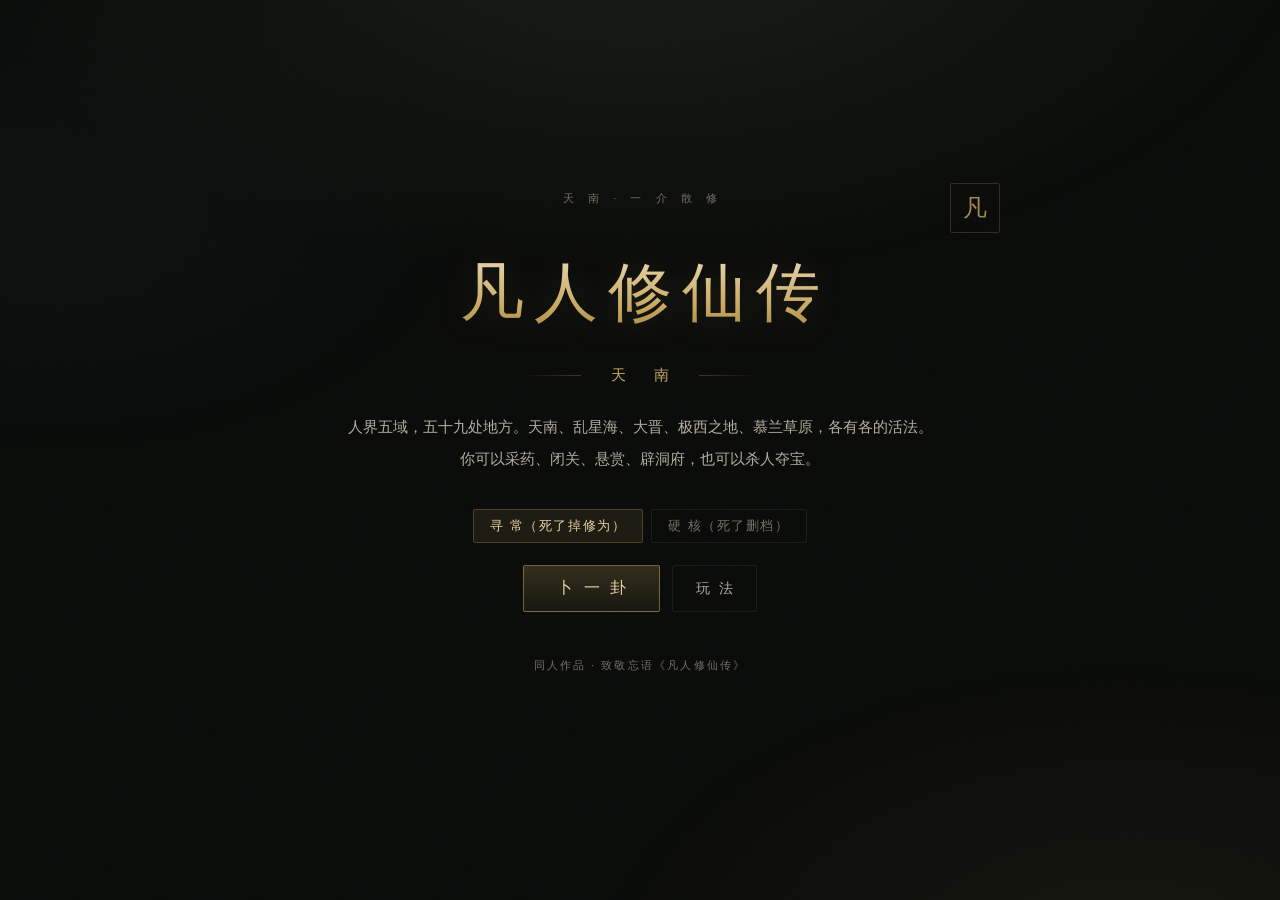
<file: index.html>
<!DOCTYPE html>
<html lang="zh-CN">
<head>
<meta charset="utf-8">
<meta name="viewport" content="width=device-width,initial-scale=1,viewport-fit=cover">
<title>凡人修仙传 · 天南</title>
<meta name="description" content="《凡人修仙传》同人沙盒：天南大地图、NPC 互动、夺宝杀人、闭关突破，战斗全自动。">
<meta name="theme-color" content="#0a0c0a">
<link rel="icon" href="data:image/svg+xml,%3Csvg xmlns='http://www.w3.org/2000/svg' viewBox='0 0 64 64'%3E%3Crect width='64' height='64' rx='8' fill='%230a0c0a'/%3E%3Ctext x='32' y='45' font-size='36' font-family='serif' fill='%23c9a961' text-anchor='middle'%3E%E5%87%A1%3C/text%3E%3C/svg%3E">
<link rel="stylesheet" href="style.css">
</head>
<body>
<div class="bg-glow" aria-hidden="true"></div>

<!-- ===================== 标题 ===================== -->
<section id="screen-title" class="screen center">
  <div class="title-wrap">
    <div class="title-eyebrow">天 南 · 一 介 散 修</div>
    <div class="title-mark">凡</div>
    <h1 class="title-h1">凡人修仙传</h1>
    <div class="title-sub"><i></i><span>天 南</span><i></i></div>
    <p class="title-desc">
      人界五域，五十九处地方。天南、乱星海、大晋、极西之地、慕兰草原，各有各的活法。<br>
      你可以采药、闭关、悬赏、辟洞府，也可以杀人夺宝。
    </p>
    <div class="mode-row" id="mode-row">
      <button class="mode-btn on" data-mode="normal">寻 常（死了掉修为）</button>
      <button class="mode-btn" data-mode="hardcore">硬 核（死了删档）</button>
    </div>
    <div class="title-actions">
      <button id="btn-start" class="btn btn-primary">卜 一 卦</button>
      <button id="btn-resume" class="btn btn-ghost" hidden>继 续 修 行</button>
      <button id="btn-howto" class="btn btn-ghost">玩 法</button>
    </div>
    <p class="title-foot">同人作品 · 致敬忘语《凡人修仙传》</p>
  </div>
</section>

<!-- ===================== 抽签 ===================== -->
<section id="screen-roll" class="screen center" hidden>
  <div class="roll-wrap">
    <div class="roll-kicker">天 命 三 分</div>
    <div class="roll-grid">
      <div class="roll-card" id="card-root">
        <div class="rk">灵 根</div>
        <div class="rv" id="roll-root-name">—</div>
        <div class="rd" id="roll-root-desc"></div>
        <div class="stars" id="roll-root-els"></div>
      </div>
      <div class="roll-card" id="card-ident">
        <div class="rk">出 身</div>
        <div class="rv" id="roll-ident-name">—</div>
        <div class="rd" id="roll-ident-desc"></div>
        <div class="stars" id="roll-ident-tag"></div>
      </div>
      <div class="roll-card" id="card-trait">
        <div class="rk">特 质</div>
        <div class="rv" id="roll-trait-name">—</div>
        <div class="rd" id="roll-trait-desc"></div>
        <div class="stars" id="roll-trait-extra"></div>
      </div>
    </div>
    <div class="trait-chips" id="trait-chips"></div>
    <div class="roll-name">
      <input id="input-name" maxlength="8" placeholder="道号（可留空）" autocomplete="off" spellcheck="false">
    </div>
    <div class="roll-actions">
      <button id="btn-reroll" class="btn btn-ghost">重 卜（3）</button>
      <button id="btn-enter" class="btn btn-primary">踏 入 天 南</button>
    </div>
  </div>
</section>

<!-- ===================== 大地图 ===================== -->
<section id="screen-map" class="screen map-screen" hidden>
  <header class="hud" id="hud"></header>

  <main class="map-main">
    <div class="region-bar" id="region-bar"></div>
    <div class="map-card" id="map-card">
      <svg class="map-svg" id="map-svg" viewBox="0 0 1120 720" preserveAspectRatio="xMidYMid meet" aria-hidden="true">
        <defs>
          <linearGradient id="sea" x1="0" y1="0" x2="0" y2="1">
            <stop offset="0" stop-color="#0a1418"/><stop offset="1" stop-color="#050a0d"/>
          </linearGradient>
          <linearGradient id="land" x1="0" y1="0" x2="1" y2="1">
            <stop offset="0" stop-color="#3a3524"/><stop offset=".5" stop-color="#423c28"/><stop offset="1" stop-color="#302c1d"/>
          </linearGradient>
          <linearGradient id="desert" x1="0" y1="0" x2="1" y2="0">
            <stop offset="0" stop-color="#4a3f24"/><stop offset="1" stop-color="#3a3220" stop-opacity=".15"/>
          </linearGradient>
          <radialGradient id="vin" cx="50%" cy="46%" r="62%">
            <stop offset="55%" stop-color="#05080a" stop-opacity="0"/>
            <stop offset="100%" stop-color="#05080a" stop-opacity=".82"/>
          </radialGradient>
        </defs>
        <rect width="1120" height="720" fill="url(#sea)"/>
        <rect x="14" y="14" width="1092" height="692" fill="none" stroke="#c9a961" stroke-opacity=".16"/>
        <rect x="22" y="22" width="1076" height="676" fill="none" stroke="#c9a961" stroke-opacity=".06"/>

        <g transform="translate(60,40)">
          <g opacity=".16" stroke="#6f8f98" fill="none" stroke-width="1">
            <path d="M20 560 q40 -10 80 0"/><path d="M70 610 q50 -12 100 0"/>
            <path d="M760 560 q40 -10 80 0"/><path d="M700 615 q50 -12 100 0"/>
            <path d="M20 120 q50 -10 100 0"/>
          </g>
          <path d="M210 40 Q300 8 390 46 Q450 18 520 52 Q566 30 630 58 Q700 82 760 104 Q820 92 862 138 Q892 176 884 226 Q918 268 906 318 Q928 372 890 420 Q868 476 812 502 Q790 556 730 586 Q668 612 606 586 Q548 616 486 588 Q424 600 374 560 Q312 548 268 502 Q212 470 190 414 Q158 372 166 318 Q136 264 152 208 Q140 150 176 96 Q186 62 210 40 Z"
                fill="url(#land)" stroke="#6b6244" stroke-width="1.6" stroke-linejoin="round"/>
          <path d="M210 40 Q176 96 176 160 Q158 240 190 300 Q212 380 250 440 Q296 500 330 520 L300 470 Q240 420 220 340 Q200 250 216 170 Q222 100 246 60 Z" fill="url(#desert)"/>
          <g stroke="#6b6244" fill="none" stroke-width="1.4" opacity=".45">
            <path d="M286 196 l16 -16 l16 16 l16 -16 l16 16"/>
            <path d="M330 232 l14 -14 l14 14 l14 -14 l14 14"/>
            <path d="M640 150 l16 -16 l16 16 l16 -16 l16 16"/>
            <path d="M690 190 l13 -13 l13 13 l13 -13 l13 13"/>
            <path d="M410 340 l15 -15 l15 15 l15 -15 l15 15"/>
            <path d="M520 300 l12 -12 l12 12"/>
            <path d="M250 380 l12 -12 l12 12 l12 -12 l12 12"/>
          </g>
          <path d="M548 548 Q524 452 560 372 Q596 292 574 196 Q562 150 578 112" fill="none" stroke="#4a5f5a" stroke-width="2" opacity=".5"/>
          <path d="M380 552 Q420 470 470 430 Q530 388 600 380" fill="none" stroke="#4a5f5a" stroke-width="1.6" opacity=".35"/>
          <text x="430" y="300" class="map-region">天　南</text>
          <text x="640" y="650" class="map-region small">九 国 盟</text>
          <text x="800" y="300" class="map-region small">魔　道</text>
          <text x="150" y="640" class="map-region small" transform="rotate(-90 150 640)">极 西 之 地</text>
        </g>

        <rect width="1120" height="720" fill="url(#vin)" pointer-events="none"/>

        <g transform="translate(1024,628)" opacity=".5" stroke="#c9a961" fill="none">
          <circle r="30" stroke-width=".8"/>
          <circle r="21" stroke-width=".6" stroke-opacity=".6"/>
          <path d="M0 -34 L6 0 L0 34 L-6 0 Z" fill="#c9a961" fill-opacity=".35" stroke="none"/>
          <text x="0" y="-38" fill="#c9a961" stroke="none" font-size="11" text-anchor="middle" font-family="serif">北</text>
        </g>
        <g transform="translate(940,676)" opacity=".45">
          <path d="M0 0 h90 M0 -4 v8 M45 -3 v6 M90 -4 v8" stroke="#c9a961" stroke-width="1" fill="none"/>
          <text x="0" y="-10" fill="#c9a961" font-size="10" font-family="serif">百里</text>
        </g>
        <g transform="translate(28,28)">
          <rect width="148" height="34" fill="#0b100c" fill-opacity=".55" stroke="#c9a961" stroke-opacity=".35"/>
          <text x="74" y="23" fill="#c9a961" fill-opacity=".8" font-size="15" text-anchor="middle" font-family="serif" letter-spacing="4">天南舆图</text>
        </g>
      </svg>
      <div class="map-nodes" id="map-nodes"></div>
      <div class="map-head">
        <div class="mh-name" id="map-region-name"></div>
        <div class="mh-sub" id="map-region-sub"></div>
      </div>
      <div class="map-legend">
        <span><i class="dot t0"></i>安全</span>
        <span><i class="dot t1"></i>低危</span>
        <span><i class="dot t2"></i>中危</span>
        <span><i class="dot t3"></i>高危</span>
      </div>
    </div>

    <aside class="loc-panel" id="loc-panel"></aside>
  </main>

  <footer class="log-strip" id="log-strip"></footer>
</section>

<!-- ===================== 功法 / 人物 ===================== -->
<section id="screen-build" class="screen" hidden>
  <header class="build-top">
    <div class="bt-left">
      <span class="bt-logo">凡</span>
      <span class="bt-title" id="build-title">人物 · 功法</span>
    </div>
    <div class="bt-progress" id="char-brief"></div>
    <div class="bt-right">
      <span class="bt-stones">灵石 <b id="stones">0</b></span>
      <button id="btn-back" class="mini-btn">回到地图</button>
    </div>
  </header>

  <main class="build-main">
    <aside class="panel char-panel" id="char-panel"></aside>
    <section class="panel mid-panel">
      <div class="panel-title">功 法 栏<span class="pt-hint">装备的功法提供被动，并解锁它的法术</span></div>
      <div class="tech-slots" id="tech-slots"></div>
      <div class="panel-title">法 术 栏<span class="pt-hint">自动战斗按这个顺序施放</span></div>
      <div class="spell-slots" id="spell-slots"></div>
      <div class="mid-tip">
        自动战斗按这个顺序找第一个能放的：冷却好了、法力够、目标活着。<br>
        所以<em>顺序就是 build</em>——有冷却的防御、增益放在输出前面，它们会在冷却好之后插进来。
      </div>
    </section>
    <aside class="panel lib-panel">
      <div class="panel-title">功 法 库<span class="pt-hint" id="lib-count"></span></div>
      <div class="lib-tabs" id="lib-tabs"></div>
      <div class="lib-list" id="lib-list"></div>
    </aside>
  </main>
</section>

<!-- ===================== 战斗 ===================== -->
<section id="screen-battle" class="screen" hidden>
  <header class="battle-top">
    <div class="battle-head-left">
      <span class="bt-mark">斗</span>
      <div class="battle-title" id="battle-title">斗法</div>
      <div class="battle-round" id="battle-round">第 1 回合</div>
    </div>
    <div class="speed-row">
      <button class="speed-btn on" data-speed="1">×1</button>
      <button class="speed-btn" data-speed="2">×2</button>
      <button class="speed-btn" data-speed="4">×4</button>
      <button class="speed-btn" id="btn-inspect">查看状况</button>
      <button class="speed-btn" id="btn-skip">跳 过</button>
      <button class="speed-btn danger" id="btn-giveup">投 降</button>
    </div>
  </header>

  <div class="turnbar" id="turnbar"></div>

  <div class="battle-board">
    <aside class="combatant-col me-col" id="player-zone"></aside>

    <div class="stage" id="stage">
      <div class="stage-inner" id="stage-inner">
        <div class="stage-land" id="stage-land"></div>
        <div class="stage-mist m1"></div>
        <div class="stage-mist m2"></div>
        <div class="stage-fighters" id="stage-fighters"></div>
        <canvas class="stage-fx" id="fx-canvas"></canvas>
      </div>
      <div class="stage-float" id="stage-float"></div>
      <div class="stage-cap" id="skill-banner"></div>
      <div class="stage-stamp" id="stage-stamp"></div>
      <div class="stage-intro" id="battle-intro"></div>
    </div>

    <aside class="combatant-col foe-col" id="enemy-zone"></aside>
  </div>

  <div class="battle-log" id="battle-log"></div>

  <div class="result-overlay" id="result-overlay" hidden>
    <div class="result-card">
      <div class="result-kicker" id="result-kicker"></div>
      <h2 class="result-title" id="result-title"></h2>
      <p class="result-text" id="result-text"></p>
      <div class="result-stats" id="result-stats"></div>
      <div class="result-actions" id="result-actions"></div>
    </div>
  </div>
</section>

<!-- ===================== 结局 ===================== -->
<section id="screen-end" class="screen center" hidden>
  <div class="end-wrap">
    <div class="end-kicker" id="end-kicker">道 途 至 此</div>
    <h1 class="end-title" id="end-title">身死</h1>
    <p class="end-text" id="end-text"></p>
    <div class="end-stats" id="end-stats"></div>
    <button id="btn-again" class="btn btn-primary">再 入 轮 回</button>
  </div>
</section>

<div class="modal" id="modal" hidden>
  <div class="modal-inner">
    <div class="modal-head">
      <div class="modal-title" id="modal-title"></div>
      <button class="modal-close" id="modal-close">×</button>
    </div>
    <div class="modal-body" id="modal-body"></div>
  </div>
</div>

<div class="toast" id="toast"></div>

<script src="data_tech.js"></script>
<script src="data_char.js"></script>
<script src="data_world.js"></script>
<script src="data_world2.js"></script>
<script src="data_lore.js"></script>
  <script src="data_lore2.js"></script>
<script src="data_quest.js"></script>
<script src="data_dialogue.js"></script>
<script src="data_extra.js"></script>
<script src="data_start.js"></script>
<script src="data_sect.js"></script>
<script src="data_cave.js"></script>
<script src="data_wiki.js"></script>
<script src="data_event2.js"></script>
<script src="data_chain.js"></script>
<script src="data_event3.js"></script>
  <script src="data_place.js"></script>
  <script src="data_place2.js"></script>
<script src="data_trim.js"></script>
<script src="engine.js"></script>
<script src="rules.js"></script>
<script src="world.js"></script>
<script src="cave.js"></script>
<script src="sprites.js"></script>
<script src="battle_fx.js"></script>
<script src="battle_scene.js"></script>
<script src="ui.js"></script>
</body>
</html>
</file>
<file: style.css>
/* =============================================================
   凡人修仙传 · 斗法 —— 样式
   ============================================================= */
:root {
  --bg: #0a0c0a;
  --panel: rgba(17, 22, 17, .88);
  --panel-2: rgba(24, 30, 24, .9);
  --ink: #e9e3d4;
  --ink-2: #b3ad9e;
  --ink-3: #757064;
  --gold: #c9a961;
  --gold-2: #e8d3a0;
  --gold-dim: rgba(201, 169, 97, .28);
  --jade: #7fb39a;
  --jade-dim: rgba(127, 179, 154, .3);
  --red: #c2604a;
  --red-dim: rgba(194, 96, 74, .3);
  --blue: #6f9fc4;
  --violet: #9b7fb5;
  --line: rgba(201, 169, 97, .16);
  --line-2: rgba(255, 255, 255, .07);
  --kai: "KaiTi", "STKaiti", "Kaiti SC", "Noto Serif SC", serif;
  --song: "Songti SC", "STSong", "SimSun", "Noto Serif SC", serif;
}
* { box-sizing: border-box; }
[hidden] { display: none !important; }
html, body { margin: 0; padding: 0; }
body {
  min-height: 100vh; background: var(--bg); color: var(--ink);
  font-family: var(--kai); font-size: 16px; line-height: 1.8;
  -webkit-font-smoothing: antialiased; overflow-x: hidden;
}
::selection { background: rgba(201, 169, 97, .28); color: #fff; }
body::after {
  content: ""; position: fixed; inset: 0; pointer-events: none; z-index: 1; opacity: .045;
  background-image: url("data:image/svg+xml,%3Csvg xmlns='http://www.w3.org/2000/svg' width='180' height='180'%3E%3Cfilter id='n'%3E%3CfeTurbulence type='fractalNoise' baseFrequency='0.85' numOctaves='3' stitchTiles='stitch'/%3E%3C/filter%3E%3Crect width='180' height='180' filter='url(%23n)' opacity='0.6'/%3E%3C/svg%3E");
  mix-blend-mode: overlay;
}
.bg-glow {
  position: fixed; inset: 0; pointer-events: none; z-index: 0;
  background:
    radial-gradient(1100px 600px at 50% -10%, rgba(126, 160, 128, .12), transparent 62%),
    radial-gradient(900px 520px at 88% 108%, rgba(201, 169, 97, .07), transparent 60%),
    radial-gradient(700px 400px at 4% 24%, rgba(80, 110, 100, .06), transparent 60%);
}
.bg-ink { position: fixed; left: 0; right: 0; bottom: 0; z-index: 0; pointer-events: none; opacity: .5; }
.bg-ink svg { position: absolute; bottom: 0; left: 0; width: 100%; display: block; height: 34vh; fill: #111710; }
.bg-ink svg.m2 { height: 20vh; fill: #0b0f0b; opacity: .9; }

.screen { position: relative; z-index: 2; min-height: 100vh; display: flex; flex-direction: column; }
.screen.center { align-items: center; justify-content: center; padding: 48px 20px 72px; }

/* ---------------- 按钮 ---------------- */
.btn {
  font-family: var(--kai); font-size: 16px; letter-spacing: .2em; text-indent: .2em;
  padding: 12px 30px; border-radius: 2px; border: 1px solid var(--gold-dim);
  background: transparent; color: var(--gold-2); cursor: pointer;
  transition: all .2s ease; white-space: nowrap;
}
.btn:hover { background: rgba(201, 169, 97, .1); border-color: var(--gold); }
.btn:active { transform: translateY(1px); }
.btn-primary {
  background: linear-gradient(180deg, rgba(201, 169, 97, .22), rgba(201, 169, 97, .07));
  border-color: rgba(201, 169, 97, .5);
}
.btn-primary:hover { background: linear-gradient(180deg, rgba(201, 169, 97, .34), rgba(201, 169, 97, .12)); }
.btn-ghost { color: var(--ink-2); border-color: var(--line-2); font-size: 14px; padding: 9px 20px; }
.btn-ghost:hover { color: var(--gold-2); border-color: var(--gold-dim); }
.btn:disabled { opacity: .35; cursor: not-allowed; }
.mini-btn {
  font-family: var(--kai); font-size: 12px; letter-spacing: .12em; color: var(--ink-3);
  background: transparent; border: 1px solid var(--line-2); border-radius: 2px;
  padding: 4px 10px; cursor: pointer; transition: all .2s;
}
.mini-btn:hover { color: var(--gold-2); border-color: var(--gold-dim); }

/* ---------------- 标题页 ---------------- */
.title-wrap { width: 100%; max-width: 720px; text-align: center; position: relative; }
.title-eyebrow { font-size: 11px; letter-spacing: .52em; text-indent: .52em; color: var(--ink-3); margin-bottom: 26px; }
.title-mark {
  position: absolute; right: 0; top: -6px; width: 50px; height: 50px; line-height: 48px;
  text-align: center; border: 1px solid var(--gold-dim); color: var(--gold);
  font-size: 24px; border-radius: 2px; opacity: .8;
}
.title-h1 {
  margin: 0; font-size: clamp(38px, 8vw, 64px); letter-spacing: .16em; text-indent: .16em;
  font-weight: 400;
  background: linear-gradient(180deg, #f3e8cf, #c9a961 62%, #8a6f3c);
  -webkit-background-clip: text; background-clip: text; color: transparent;
  filter: drop-shadow(0 2px 16px rgba(201, 169, 97, .16));
}
.title-sub { display: flex; align-items: center; justify-content: center; gap: 18px; margin: 12px 0 4px; color: var(--gold); }
.title-sub i { width: 62px; height: 1px; background: linear-gradient(90deg, transparent, var(--gold-dim)); }
.title-sub i:last-child { background: linear-gradient(90deg, var(--gold-dim), transparent); }
.title-sub span { font-size: 15px; letter-spacing: .8em; text-indent: .8em; }
.title-desc { color: var(--ink-2); font-size: 15px; line-height: 2.15; margin: 22px 0 34px; }
.title-actions { display: flex; gap: 12px; justify-content: center; flex-wrap: wrap; }
.title-foot { margin-top: 44px; font-size: 11px; letter-spacing: .2em; color: var(--ink-3); }

/* ---------------- 抽签 ---------------- */
.roll-wrap { width: 100%; max-width: 780px; text-align: center; }
.roll-kicker { font-size: 11px; letter-spacing: .48em; text-indent: .48em; color: var(--ink-3); margin-bottom: 20px; }
.roll-grid { display: grid; grid-template-columns: repeat(3, 1fr); gap: 12px; text-align: left; }
.roll-card {
  border: 1px solid var(--line); background: rgba(255, 255, 255, .018);
  padding: 16px 16px 14px; border-radius: 2px; min-height: 176px;
  animation: fadeUp .45s ease both;
}
.roll-card .rk { font-size: 10px; letter-spacing: .34em; color: var(--ink-3); margin-bottom: 8px; }
.roll-card .rv { font-size: 21px; color: var(--gold-2); letter-spacing: .08em; margin-bottom: 6px; }
.roll-card .rd { font-size: 12.5px; color: var(--ink-2); line-height: 1.8; min-height: 44px; }
.roll-card .stars { margin-top: 8px; font-size: 11.5px; color: var(--gold); letter-spacing: .06em; }
.roll-card.bad { border-color: rgba(194, 96, 74, .28); }
.roll-card.bad .rv { color: var(--red); }
.trait-chips { display: flex; gap: 8px; justify-content: center; flex-wrap: wrap; margin: 18px 0 6px; }
.trait-chip { font-size: 12.5px; padding: 4px 12px; border-radius: 20px; }
.trait-chip.good { color: var(--jade); border: 1px solid var(--jade-dim); background: rgba(127, 179, 154, .07); }
.trait-chip.bad { color: var(--red); border: 1px solid var(--red-dim); background: rgba(194, 96, 74, .07); }
.roll-name { margin: 20px 0 14px; }
.roll-name input {
  font-family: var(--kai); font-size: 16px; width: 230px; padding: 10px 16px;
  background: rgba(0, 0, 0, .3); border: 1px solid var(--line-2); color: var(--ink);
  border-radius: 2px; letter-spacing: .12em; text-align: center;
}
.roll-name input::placeholder { color: var(--ink-3); }
.roll-name input:focus { outline: none; border-color: var(--gold-dim); }
.roll-actions { display: flex; gap: 12px; justify-content: center; }
@keyframes fadeUp { from { opacity: 0; transform: translateY(10px); } to { opacity: 1; transform: none; } }

/* ---------------- 备斗 ---------------- */
#screen-build { height: 100vh; overflow: hidden; }
.build-top {
  display: flex; align-items: center; gap: 18px; padding: 12px 20px;
  border-bottom: 1px solid var(--line); background: rgba(10, 13, 10, .8); flex: 0 0 auto;
}
.bt-left { display: flex; align-items: center; gap: 10px; }
.bt-logo {
  width: 30px; height: 30px; line-height: 28px; text-align: center;
  border: 1px solid var(--gold-dim); color: var(--gold); font-size: 16px;
}
.bt-title { font-size: 16px; letter-spacing: .16em; color: var(--gold-2); }
.bt-progress { display: flex; gap: 8px; align-items: center; margin: 0 auto; }
.step-dot { display: flex; align-items: center; gap: 6px; font-size: 12px; color: var(--ink-3); letter-spacing: .08em; }
.step-dot i { width: 7px; height: 7px; border: 1px solid var(--line); border-radius: 50%; display: block; }
.step-dot.done i { background: var(--gold-dim); border-color: var(--gold); }
.step-dot.now i { background: var(--gold); box-shadow: 0 0 10px rgba(201, 169, 97, .7); }
.step-dot.now { color: var(--gold-2); }
.bt-right { display: flex; align-items: center; gap: 14px; }
.bt-stones { font-size: 12.5px; color: var(--ink-3); }
.bt-stones b { color: var(--gold-2); font-weight: 400; margin-left: 4px; }

.build-main {
  flex: 1 1 auto; display: grid; grid-template-columns: 292px minmax(360px, 1fr) 372px;
  gap: 12px; padding: 12px 20px; min-height: 0;
}
.build-main > * { min-width: 0; }
.panel {
  border: 1px solid var(--line); background: var(--panel); border-radius: 2px;
  padding: 14px 15px; overflow: auto; min-height: 0; min-width: 0;
  overflow-wrap: anywhere;
}
.panel-title {
  font-size: 12px; letter-spacing: .28em; color: var(--gold); margin-bottom: 10px;
  display: flex; align-items: baseline; gap: 10px; flex-wrap: wrap;
}
.pt-hint { font-size: 11px; letter-spacing: 0; color: var(--ink-3); }
.mid-panel { display: flex; flex-direction: column; }
.mid-tip {
  margin-top: auto; padding-top: 10px; font-size: 11.5px; color: var(--ink-3); line-height: 1.8;
  border-top: 1px dashed var(--line-2);
}
.mid-tip em { color: var(--gold); font-style: normal; }

/* 角色面板 */
.char-name { font-size: 22px; color: var(--gold-2); letter-spacing: .1em; }
.char-realm { font-size: 12.5px; color: var(--ink-3); margin-bottom: 12px; letter-spacing: .08em; }
.char-tags { display: flex; flex-wrap: wrap; gap: 6px; margin-bottom: 12px; }
.tag { font-size: 11px; padding: 2px 8px; border: 1px solid var(--line-2); border-radius: 2px; color: var(--ink-2); }
.tag.gold { color: var(--gold); border-color: var(--gold-dim); }
.tag.jade { color: var(--jade); border-color: var(--jade-dim); }
.tag.red { color: var(--red); border-color: var(--red-dim); }
.stat-list { display: flex; flex-direction: column; gap: 5px; margin: 10px 0 14px; }
.stat-row { display: flex; justify-content: space-between; align-items: baseline; font-size: 13px; }
.stat-row span { color: var(--ink-3); }
.stat-row b { font-weight: 400; color: var(--ink); font-family: var(--song); font-size: 14px; }
.stat-row b.good { color: var(--jade); }
.char-section { margin-top: 14px; }
.char-section-t { font-size: 11px; letter-spacing: .24em; color: var(--ink-3); margin-bottom: 6px; }
.trait-line { font-size: 12.5px; line-height: 1.8; margin-bottom: 3px; }
.trait-line.good { color: var(--jade); }
.trait-line.bad { color: var(--red); }
.passive-line { font-size: 12.5px; color: var(--ink-2); line-height: 1.85; }
.passive-line b { color: var(--gold-2); font-weight: 400; }

/* 功法槽 */
.tech-slots { display: grid; grid-template-columns: repeat(2, minmax(0, 1fr)); gap: 8px; margin-bottom: 16px; }
.tech-slot {
  border: 1px dashed var(--line-2); border-radius: 2px; padding: 7px 10px;
  min-height: 52px; cursor: pointer; transition: all .18s; position: relative;
}
.tech-slot:hover { border-color: var(--gold-dim); background: rgba(201, 169, 97, .04); }
.tech-slot.filled { border-style: solid; border-color: var(--line); background: rgba(255, 255, 255, .02); }
.tech-slot .ts-k { font-size: 10px; color: var(--ink-3); letter-spacing: .2em; }
.tech-slot .ts-n { font-size: 14px; color: var(--gold-2); line-height: 1.45; }
.tech-slot .ts-m { font-size: 10.5px; color: var(--ink-3); }
.tech-slot .ts-x {
  position: absolute; right: 8px; top: 6px; font-size: 13px; color: var(--ink-3);
  opacity: 0; transition: opacity .18s;
}
.tech-slot.filled:hover .ts-x { opacity: 1; }
.tech-slot.empty .ts-n { color: var(--ink-3); font-size: 13px; }

/* 法术槽 */
.spell-slots { display: flex; flex-direction: column; gap: 7px; }
.spell-slot {
  display: grid; grid-template-columns: 26px 1fr auto; gap: 10px; align-items: center;
  border: 1px solid var(--line-2); border-radius: 2px; padding: 6px 10px;
  background: rgba(255, 255, 255, .015); position: relative;
}
.spell-slot.empty { display: block; width: 100%; border-style: dashed; color: var(--ink-3); font-size: 13px; padding: 12px 14px; line-height: 1.9; }
.spell-slot .ss-n {
  width: 26px; height: 26px; line-height: 24px; text-align: center; font-size: 12px;
  border: 1px solid var(--gold-dim); color: var(--gold); border-radius: 50%;
}
input.ss-n {
  -webkit-appearance: none; appearance: none; box-sizing: border-box;
  background: rgba(201, 169, 97, .06); font-family: inherit; cursor: text;
  transition: all .15s; padding: 0;
}
input.ss-n::-webkit-outer-spin-button,
input.ss-n::-webkit-inner-spin-button { -webkit-appearance: none; margin: 0; }
input.ss-n:hover { border-color: var(--gold); background: rgba(201, 169, 97, .14); }
input.ss-n:focus { outline: none; border-color: var(--gold-2); color: var(--gold-2); background: rgba(201, 169, 97, .2); }
.spell-slot .ss-body { min-width: 0; }
.spell-slot .ss-name { font-size: 15px; color: var(--ink); display: flex; align-items: baseline; gap: 8px; flex-wrap: wrap; }
.spell-slot .ss-el { font-size: 10.5px; color: var(--el, var(--ink-3)); border: 1px solid currentColor; padding: 0 5px; border-radius: 2px; opacity: .8; }
.spell-slot .ss-cost { font-size: 11px; color: var(--ink-3); }
.spell-slot .ss-desc { font-size: 11px; color: var(--ink-3); line-height: 1.55; margin-top: 1px; }
.spell-slot .ss-ops { display: flex; gap: 4px; }
.op-btn {
  width: 22px; height: 22px; line-height: 20px; text-align: center; font-size: 12px;
  background: transparent; border: 1px solid var(--line-2); color: var(--ink-3);
  border-radius: 2px; cursor: pointer; padding: 0; transition: all .15s;
}
.op-btn:hover { color: var(--gold-2); border-color: var(--gold-dim); }
.op-btn.del:hover { color: var(--red); border-color: var(--red-dim); }

/* 功法库 */
.lib-panel { display: flex; flex-direction: column; }
.lib-tabs { display: flex; gap: 6px; margin-bottom: 10px; flex-wrap: wrap; }
.lib-tab {
  font-family: var(--kai); font-size: 12px; padding: 4px 12px; border-radius: 2px;
  background: transparent; border: 1px solid var(--line-2); color: var(--ink-3); cursor: pointer;
  letter-spacing: .08em;
}
.lib-tab.on { color: var(--gold-2); border-color: var(--gold-dim); background: rgba(201, 169, 97, .08); }
.lib-list { flex: 1 1 auto; overflow: auto; display: flex; flex-direction: column; gap: 7px; padding-right: 4px; }
.lib-item {
  border: 1px solid var(--line-2); border-radius: 2px; padding: 9px 11px;
  cursor: pointer; transition: all .18s; background: rgba(255, 255, 255, .012);
}
.lib-item:hover { border-color: var(--gold-dim); background: rgba(201, 169, 97, .05); }
.lib-item.on { border-color: var(--gold); background: rgba(201, 169, 97, .08); }
.lib-head { display: flex; align-items: baseline; gap: 8px; flex-wrap: wrap; }
.lib-name { font-size: 14.5px; color: var(--gold-2); }
.lib-tier { font-size: 10px; color: var(--ink-3); border: 1px solid var(--line-2); padding: 0 5px; border-radius: 2px; }
.lib-equip { margin-left: auto; font-size: 10px; color: var(--jade); letter-spacing: .1em; }
.lib-passive { font-size: 11.5px; color: var(--ink-3); margin-top: 4px; line-height: 1.7; }
.lib-spells { margin-top: 8px; display: flex; flex-direction: column; gap: 5px; border-top: 1px dashed var(--line-2); padding-top: 8px; }
.lib-spell {
  display: flex; align-items: center; gap: 8px; font-size: 12.5px; color: var(--ink-2);
  padding: 3px 0;
}
.lib-spell .ls-name { color: var(--ink); }
.lib-spell .ls-cost { font-size: 10.5px; color: var(--ink-3); margin-left: auto; }
.lib-spell .add-btn {
  font-family: var(--kai); font-size: 11px; padding: 1px 8px; border-radius: 2px;
  background: transparent; border: 1px solid var(--gold-dim); color: var(--gold);
  cursor: pointer; transition: all .15s;
}
.lib-spell .add-btn:hover { background: rgba(201, 169, 97, .16); }
.lib-spell .add-btn.added { border-color: var(--line-2); color: var(--ink-3); cursor: default; }
.lib-spell .add-btn.locked { border-color: var(--line-2); color: var(--ink-3); opacity: .5; cursor: not-allowed; }
.lib-empty { font-size: 12px; color: var(--ink-3); text-align: center; padding: 20px 0; }

/* 底栏 */
.build-foot {
  flex: 0 0 auto; display: flex; align-items: center; gap: 16px;
  padding: 10px 20px; border-top: 1px solid var(--line); background: rgba(10, 13, 10, .85);
}
.enemy-preview { flex: 1 1 auto; font-size: 12.5px; color: var(--ink-3); display: flex; align-items: center; gap: 10px; flex-wrap: wrap; }
.enemy-preview b { color: var(--ink-2); font-weight: 400; }
.enemy-chip { border: 1px solid var(--line-2); padding: 1px 8px; border-radius: 2px; font-size: 11.5px; color: var(--ink-2); }
.enemy-chip.back::after { content: "后"; font-size: 9px; color: var(--ink-3); margin-left: 4px; }
.foot-btns { display: flex; gap: 10px; }

/* ---------------- 战斗 ---------------- */
#screen-battle { padding: 0 0 14px; height: 100vh; }
.battle-top {
  display: flex; align-items: center; gap: 16px; padding: 12px 22px;
  border-bottom: 1px solid var(--line); flex: 0 0 auto;
}
.battle-head-left { flex: 1 1 auto; display: flex; align-items: baseline; gap: 14px; }
.battle-title { font-size: 17px; color: var(--gold-2); letter-spacing: .12em; }
.battle-round { font-size: 12px; color: var(--ink-3); letter-spacing: .1em; }
.speed-row { display: flex; gap: 6px; }
.speed-btn {
  font-family: var(--kai); font-size: 12px; padding: 4px 10px; border-radius: 2px;
  background: transparent; border: 1px solid var(--line-2); color: var(--ink-3); cursor: pointer;
}
.speed-btn.on { color: var(--gold-2); border-color: var(--gold-dim); background: rgba(201, 169, 97, .1); }
.speed-btn:hover { color: var(--gold-2); }

.turnbar {
  display: flex; gap: 6px; padding: 8px 22px; overflow-x: auto; flex: 0 0 auto;
  border-bottom: 1px solid var(--line-2); align-items: center;
}
.turnbar .tb-label { font-size: 10px; letter-spacing: .2em; color: var(--ink-3); margin-right: 4px; flex: 0 0 auto; }
.turn-item {
  font-size: 11.5px; padding: 2px 9px; border: 1px solid var(--line-2);
  border-radius: 12px; color: var(--ink-3); white-space: nowrap; transition: all .2s;
}
.turn-item.enemy { border-color: rgba(194, 96, 74, .22); }
.turn-item.now { color: var(--gold-2); border-color: var(--gold); background: rgba(201, 169, 97, .12); }
.turn-item.me { color: var(--jade); border-color: var(--jade-dim); }
.turn-item.me.now { color: var(--gold-2); border-color: var(--gold); }

.arena {
  position: relative;
  flex: 1 1 auto; display: flex; flex-direction: column; justify-content: center;
  align-items: center; gap: 10px; padding: 10px 20px; min-height: 0; overflow: auto;
}
.arena::before {
  content: ""; position: absolute; left: 50%; top: 50%; width: 620px; height: 620px;
  transform: translate(-50%, -50%); border-radius: 50%; pointer-events: none; z-index: 0;
  border: 1px solid rgba(201, 169, 97, .05);
  background: radial-gradient(circle at 50% 50%, rgba(201, 169, 97, .035), transparent 62%);
}
.arena::after {
  content: ""; position: absolute; left: 50%; top: 50%; width: 880px; height: 880px;
  transform: translate(-50%, -50%); border-radius: 50%; pointer-events: none; z-index: 0;
  border: 1px solid rgba(201, 169, 97, .022);
}
.battle-intro {
  position: absolute; top: 12px; left: 50%; transform: translateX(-50%);
  width: min(760px, 92%); text-align: center; font-size: 12.5px; line-height: 1.9;
  color: var(--ink-3); letter-spacing: .04em; pointer-events: none;
}
.battle-intro::before, .battle-intro::after { content: "「"; opacity: .4; }
.battle-intro::after { content: "」"; }
.enemy-zone {
  position: relative; z-index: 1;
  display: grid; grid-template-columns: 40px minmax(0, 1fr) 40px; gap: 16px 10px;
  width: 100%; max-width: 860px; align-items: center;
}
.enemy-row { display: flex; gap: 12px; justify-content: center; flex-wrap: wrap; grid-column: 2; }
.row-label {
  grid-column: 1; text-align: center; font-size: 10px; color: var(--ink-3);
  letter-spacing: .22em; align-self: center; writing-mode: vertical-rl; text-orientation: upright;
}
.arena-mid {
  position: relative; z-index: 1;
  display: flex; align-items: center; gap: 14px; width: 100%; max-width: 860px;
  margin: 4px 0; color: var(--gold); opacity: .8;
}
.arena-mid::before, .arena-mid::after {
  content: ""; height: 1px; flex: 1;
  background: linear-gradient(90deg, transparent, var(--line), transparent);
}
.arena-mid span { font-size: 12px; letter-spacing: .3em; opacity: .6; }
.player-zone {
  position: relative; z-index: 1;
  width: 100%; max-width: 860px; display: flex; justify-content: center;
}

.unit {
  position: relative; width: 252px; padding: 10px 13px 11px;
  border: 1px solid var(--line); border-radius: 2px;
  background: linear-gradient(180deg, rgba(28, 24, 20, .92), rgba(16, 18, 16, .94));
  transition: box-shadow .25s, border-color .25s, opacity .3s, transform .2s;
}
.unit.player { width: 520px; background: linear-gradient(180deg, rgba(24, 30, 24, .95), rgba(14, 18, 14, .96)); }
.unit.active { border-color: var(--gold); box-shadow: 0 0 0 1px rgba(201, 169, 97, .4), 0 0 22px rgba(201, 169, 97, .18); }
.unit.dead { opacity: .32; filter: grayscale(.7); }
.unit.hit { animation: shake .32s ease; }
@keyframes shake {
  0%, 100% { transform: translateX(0); }
  20% { transform: translateX(-5px); }
  45% { transform: translateX(4px); }
  70% { transform: translateX(-3px); }
}
.u-head { display: flex; align-items: baseline; gap: 8px; }
.u-name { font-size: 15px; color: var(--ink); letter-spacing: .04em; }
.unit.player .u-name { font-size: 17px; color: var(--gold-2); }
.u-tag { font-size: 10px; color: var(--ink-3); border: 1px solid var(--line-2); padding: 0 5px; border-radius: 2px; }
.u-realm { margin-left: auto; font-size: 10.5px; color: var(--ink-3); }
.bar {
  position: relative; height: 7px; background: rgba(255, 255, 255, .07);
  border-radius: 1px; overflow: hidden; margin-top: 6px;
}
.bar i { display: block; height: 100%; transition: width .28s ease; }
.bar.hp i { background: linear-gradient(90deg, #8d3a2c, #c2604a); }
.unit.player .bar.hp i { background: linear-gradient(90deg, #3f6f57, #7fb39a); }
.bar.mp i { background: linear-gradient(90deg, #3b5f7a, #6f9fc4); }
.bar.mp { height: 4px; }
.bar.sh { height: 3px; }
.bar.sh i { background: linear-gradient(90deg, #8a7f4a, #d8c98f); }
.bar-text { font-size: 10.5px; color: var(--ink-3); margin-top: 4px; display: flex; justify-content: space-between; letter-spacing: .04em; }
.bar-text span { font-family: var(--song); }
.u-meta { font-size: 10.5px; color: var(--ink-3); margin-top: 6px; letter-spacing: .06em; }
.u-status { display: flex; flex-wrap: wrap; gap: 4px; margin-top: 6px; min-height: 15px; }
.status-chip {
  font-size: 10px; padding: 0 6px; border-radius: 10px; border: 1px solid var(--line-2);
  color: var(--ink-3); line-height: 15px;
}
.status-chip.good { color: var(--jade); border-color: var(--jade-dim); background: rgba(127, 179, 154, .08); }
.status-chip.bad { color: var(--red); border-color: var(--red-dim); background: rgba(194, 96, 74, .08); }
.status-chip.shield { color: var(--gold); border-color: var(--gold-dim); background: rgba(201, 169, 97, .08); }

.float-layer { position: absolute; inset: 0; pointer-events: none; overflow: visible; }
.float-num {
  position: absolute; left: 50%; top: 30%; font-family: var(--song); font-size: 19px;
  font-weight: 600; color: #e8b9a0; text-shadow: 0 2px 8px rgba(0, 0, 0, .8);
  animation: floatUp 1s ease-out forwards; white-space: nowrap;
}
.float-num.crit { font-size: 24px; color: #f0c27a; }
.float-num.heal { color: #9fd0b8; }
.float-num.miss { color: var(--ink-3); font-size: 14px; }
@keyframes floatUp {
  0% { opacity: 0; transform: translate(-50%, 6px) scale(.9); }
  18% { opacity: 1; transform: translate(-50%, -4px) scale(1.05); }
  100% { opacity: 0; transform: translate(-50%, -40px) scale(1); }
}

.skill-banner {
  position: fixed; left: 50%; top: 22%; transform: translate(-50%, -50%);
  font-size: 30px; letter-spacing: .18em; color: var(--gold-2); pointer-events: none;
  text-shadow: 0 0 24px rgba(201, 169, 97, .5), 0 4px 16px #000;
  opacity: 0; z-index: 30; white-space: nowrap;
}
.skill-banner.show { animation: bannerIn 1.1s ease-out; }
@keyframes bannerIn {
  0% { opacity: 0; transform: translate(-50%, -50%) scale(.86); letter-spacing: .5em; }
  22% { opacity: 1; transform: translate(-50%, -50%) scale(1); }
  70% { opacity: 1; }
  100% { opacity: 0; transform: translate(-50%, -60%) scale(1.02); }
}

.battle-log {
  flex: 0 0 auto; height: 152px; overflow-y: auto; padding: 10px 24px 12px;
  border-top: 1px solid var(--line-2); font-size: 13.5px; line-height: 1.95;
  background: rgba(8, 10, 8, .55); position: relative; z-index: 1;
}
.log-line { color: var(--ink-2); animation: fadeUp .3s ease both; }
.log-line.you { color: var(--jade); }
.log-line.foe { color: #c98b7c; }
.log-line.sys { color: var(--ink-3); font-size: 12px; }
.log-line.big { color: var(--gold-2); letter-spacing: .06em; }
.log-line b { color: var(--gold-2); font-weight: 400; }

/* 结算浮层 */
.result-overlay {
  position: fixed; inset: 0; z-index: 40; display: flex; align-items: center; justify-content: center;
  background: rgba(5, 7, 5, .82); backdrop-filter: blur(3px); padding: 24px;
}
.result-card {
  width: 100%; max-width: 520px; border: 1px solid var(--gold-dim);
  background: linear-gradient(180deg, rgba(24, 28, 22, .98), rgba(12, 15, 12, .99));
  padding: 30px 32px; text-align: center; border-radius: 2px;
  animation: fadeUp .4s ease both; box-shadow: 0 20px 60px rgba(0, 0, 0, .6);
}
.result-kicker { font-size: 11px; letter-spacing: .44em; text-indent: .44em; color: var(--ink-3); margin-bottom: 10px; }
.result-title { margin: 0 0 12px; font-size: 34px; letter-spacing: .2em; text-indent: .2em; font-weight: 400; color: var(--gold-2); }
.result-title.lose { color: var(--red); }
.result-text { color: var(--ink-2); font-size: 14px; line-height: 2; margin: 0 0 18px; }
.result-stats { display: flex; justify-content: center; gap: 26px; margin-bottom: 22px; }
.result-stat { font-size: 12px; color: var(--ink-3); }
.result-stat b { display: block; font-size: 19px; color: var(--gold-2); font-weight: 400; font-family: var(--song); }
.result-actions { display: flex; gap: 12px; justify-content: center; flex-wrap: wrap; }

/* 通关页 */
.end-wrap { max-width: 640px; text-align: center; }
.end-kicker { font-size: 11px; letter-spacing: .44em; color: var(--ink-3); margin-bottom: 14px; }
.end-title {
  margin: 0 0 18px; font-size: clamp(38px, 9vw, 60px); letter-spacing: .16em; font-weight: 400;
  background: linear-gradient(180deg, #f3e8cf, #c9a961 60%, #8a6f3c);
  -webkit-background-clip: text; background-clip: text; color: transparent;
}
.end-text { color: var(--ink-2); font-size: 15px; line-height: 2.2; margin-bottom: 22px; }
.end-stats { display: flex; justify-content: center; gap: 30px; margin-bottom: 26px; }
.end-stat { font-size: 12px; color: var(--ink-3); }
.end-stat b { display: block; font-size: 20px; color: var(--gold-2); font-weight: 400; font-family: var(--song); }

/* ---------------- 弹层 / 提示 ---------------- */
.modal { position: fixed; inset: 0; z-index: 50; display: flex; align-items: center; justify-content: center; background: rgba(5, 7, 5, .8); padding: 24px; }
.modal-inner {
  width: 100%; max-width: 620px; max-height: 82vh; overflow: auto;
  border: 1px solid var(--gold-dim); background: linear-gradient(180deg, rgba(22, 27, 21, .99), rgba(12, 15, 12, .99));
  padding: 22px 26px; border-radius: 2px; animation: fadeUp .3s ease both;
}
.modal-head { display: flex; align-items: center; margin-bottom: 14px; }
.modal-title { font-size: 17px; color: var(--gold-2); letter-spacing: .16em; flex: 1 1 auto; }
.modal-close { background: transparent; border: none; color: var(--ink-3); font-size: 22px; cursor: pointer; line-height: 1; }
.modal-close:hover { color: var(--gold-2); }
.modal-body { font-size: 14px; color: var(--ink-2); line-height: 2; }
.modal-body h4 { color: var(--gold); font-weight: 400; font-size: 14px; letter-spacing: .1em; margin: 16px 0 6px; }
.modal-body b { color: var(--gold-2); font-weight: 400; }
.modal-body ul { margin: 6px 0; padding-left: 18px; }
.modal-body li { margin-bottom: 3px; }

.reward-list { display: grid; grid-template-columns: repeat(3, 1fr); gap: 10px; margin-top: 8px; }
.reward-card {
  border: 1px solid var(--line); background: rgba(255, 255, 255, .02); padding: 12px;
  cursor: pointer; transition: all .2s; border-radius: 2px;
}
.reward-card:hover { border-color: var(--gold); background: rgba(201, 169, 97, .08); transform: translateY(-2px); }
.reward-card .rc-tier { font-size: 10px; color: var(--ink-3); letter-spacing: .16em; }
.reward-card .rc-name { font-size: 16px; color: var(--gold-2); margin: 3px 0 6px; }
.reward-card .rc-pass { font-size: 11px; color: var(--jade); line-height: 1.7; }
.reward-card .rc-spells { font-size: 11px; color: var(--ink-2); line-height: 1.7; margin-top: 4px; opacity: .85; }

.toast {
  position: fixed; left: 50%; bottom: 60px; transform: translateX(-50%) translateY(10px);
  background: rgba(20, 24, 18, .96); border: 1px solid var(--gold-dim); color: var(--gold-2);
  font-size: 13px; padding: 8px 20px; border-radius: 2px; opacity: 0; pointer-events: none;
  transition: all .25s; z-index: 60; letter-spacing: .06em;
}
.toast.show { opacity: 1; transform: translateX(-50%) translateY(0); }

/* ---------------- 响应式 ---------------- */
.noanim *, .noanim *::before, .noanim *::after {
  animation: none !important; transition: none !important;
}
@media (max-width: 1080px) {
  .build-main { grid-template-columns: 260px 1fr 330px; }
  .unit.player { width: 360px; }
}
@media (max-width: 900px) {
  #screen-build { height: auto; overflow: visible; }
  .build-main { grid-template-columns: minmax(0, 1fr); padding: 10px 12px; }
  .build-top { flex-wrap: wrap; gap: 10px 14px; padding: 10px 14px; }
  .bt-progress { display: none; }
  .panel { max-height: none; }
  .lib-list { max-height: 50vh; }
  .build-foot { flex-wrap: wrap; }
  .roll-grid { grid-template-columns: 1fr; }
  .roll-card { min-height: 0; }
  .arena { justify-content: center; padding-bottom: 16px; }
  .enemy-zone { grid-template-columns: 22px minmax(0, 1fr) 22px; gap: 12px 6px; }
  .tech-slots { grid-template-columns: 1fr 1fr; }
  .unit { width: calc(50% - 6px); min-width: 140px; }
  .unit.player { width: 100%; }
  .skill-banner { font-size: 21px; }
  .battle-log { height: 128px; padding: 8px 14px; }
  .result-stats { gap: 16px; }
  .reward-list { grid-template-columns: 1fr; }
  .battle-intro { position: static; transform: none; margin-bottom: 4px; }
}

/* =============================================================
   天南 · 地图与沙盒界面
   ============================================================= */
.mode-row { display: flex; gap: 8px; justify-content: center; margin-bottom: 22px; flex-wrap: wrap; }
.mode-btn {
  font-family: var(--kai); font-size: 13px; letter-spacing: .12em; padding: 7px 16px;
  background: transparent; border: 1px solid var(--line-2); color: var(--ink-3);
  border-radius: 2px; cursor: pointer; transition: all .2s;
}
.mode-btn.on { color: var(--gold-2); border-color: var(--gold-dim); background: rgba(201, 169, 97, .1); }
.mode-btn:hover { color: var(--gold-2); }

.map-screen { height: 100vh; overflow: hidden; padding: 0; }

/* 顶栏 */
.hud {
  display: flex; align-items: center; gap: 20px; flex-wrap: wrap;
  padding: 9px 20px; border-bottom: 1px solid var(--line);
  background: rgba(10, 13, 10, .9); flex: 0 0 auto; z-index: 5;
}
.hud-id { min-width: 130px; }
.hud-name { font-size: 16px; color: var(--gold-2); letter-spacing: .06em; line-height: 1.3; }
.hud-realm { font-size: 11.5px; color: var(--ink-3); letter-spacing: .08em; }
.hud-bar { min-width: 150px; flex: 1 1 150px; max-width: 240px; }
.hud-bar .bl { display: flex; justify-content: space-between; font-size: 10.5px; color: var(--ink-3); margin-bottom: 3px; }
.hud-bar .bar { margin-top: 0; }
.hud-bar .bar.cult i { background: linear-gradient(90deg, #4d6f8a, #8fb8cf); }
.hud-bar .bar.hp i { background: linear-gradient(90deg, #7a3a2e, #c2604a); }
.hud-stats { display: flex; gap: 16px; align-items: center; flex-wrap: wrap; }
.hud-stat { font-size: 11px; color: var(--ink-3); text-align: center; line-height: 1.35; }
.hud-stat b { display: block; font-family: var(--song); font-size: 14px; color: var(--ink); font-weight: 400; }
.hud-stat b.warn { color: var(--red); }
.hud-stat b.gold { color: var(--gold-2); }
.hud-actions { margin-left: auto; display: flex; gap: 8px; }
.hud-actions .mini-btn { font-size: 12px; }

/* 主体 */
.map-main {
  flex: 1 1 auto; display: grid; grid-template-columns: minmax(0, 1fr) 392px;
  grid-template-rows: auto minmax(0, 1fr);
  gap: 0; min-height: 0;
}
.map-card {
  grid-column: 1; grid-row: 2;
  position: relative; overflow: hidden; border-right: 1px solid var(--line);
  background: #0a1013; min-height: 0;
}
.map-svg { position: absolute; inset: 0; width: 100%; height: 100%; }
.map-card::after {
  content: ""; position: absolute; inset: 0; pointer-events: none; z-index: 1;
  background: radial-gradient(ellipse at 50% 44%, transparent 38%, rgba(5, 8, 9, .72) 100%);
}
.map-region {
  fill: #9a8f68; opacity: .22; font-family: var(--kai); font-size: 42px;
  letter-spacing: .4em; text-anchor: middle;
}
.map-region.small { font-size: 24px; opacity: .22; }
.map-nodes { position: absolute; inset: 0; z-index: 3; }
.node {
  position: absolute; transform: translate(-50%, -50%);
  display: flex; flex-direction: column; align-items: center; gap: 2px;
  background: transparent; border: none; cursor: pointer; padding: 6px 8px;
  color: var(--ink-2); font-family: var(--kai); transition: all .18s; z-index: 2;
}
.node .dot {
  width: 9px; height: 9px; border-radius: 50%; display: block;
  border: 1px solid rgba(255, 255, 255, .5); background: #6b6a5a;
  box-shadow: 0 0 0 3px rgba(0, 0, 0, .35); transition: all .2s;
}
.node .dot.t0 { background: #7fb39a; border-color: #b7e0cd; }
.node .dot.t1 { background: #a9b06a; border-color: #d5d99a; }
.node .dot.t2 { background: #c08a4e; border-color: #e0b183; }
.node .dot.t3 { background: #a84d3d; border-color: #d98b7c; }
.node .nm {
  font-size: 12.5px; letter-spacing: .06em; white-space: nowrap;
  text-shadow: 0 1px 6px #000, 0 0 12px #000;
}
.node .rec { font-size: 9.5px; color: var(--ink-3); letter-spacing: .08em; }
.node:hover { color: var(--gold-2); transform: translate(-50%, -50%) scale(1.08); z-index: 4; }
.node:hover .dot { box-shadow: 0 0 0 4px rgba(201, 169, 97, .25), 0 0 14px rgba(201, 169, 97, .6); }
.node.cur .dot { box-shadow: 0 0 0 4px rgba(201, 169, 97, .35), 0 0 18px rgba(201, 169, 97, .8); }
.node.cur .nm { color: var(--gold-2); }
.node.cur .dot::after {
  content: ""; position: absolute; inset: -7px; border-radius: 50%;
  border: 1px solid rgba(201, 169, 97, .5); animation: pulse 2.4s ease-out infinite;
}
@keyframes pulse { 0% { transform: scale(.6); opacity: 1; } 100% { transform: scale(1.5); opacity: 0; } }
.node.sel .nm { color: var(--gold-2); }
.node.sel .dot { box-shadow: 0 0 0 4px rgba(201, 169, 97, .28); }
.map-legend {
  position: absolute; left: 14px; bottom: 12px; display: flex; gap: 14px;
  font-size: 11px; color: var(--ink-3); background: rgba(8, 10, 8, .7);
  border: 1px solid var(--line-2); padding: 5px 12px; border-radius: 2px;
}
.map-legend i.dot { display: inline-block; width: 7px; height: 7px; border-radius: 50%; margin-right: 5px; }
.map-legend i.t0 { background: #7fb39a; }
.map-legend i.t1 { background: #a9b06a; }
.map-legend i.t2 { background: #c08a4e; }
.map-legend i.t3 { background: #a84d3d; }

/* 右侧地点面板 */
.loc-panel {
  overflow-y: auto; padding: 16px 18px 20px; background: var(--panel);
  border-left: 1px solid var(--line-2); min-width: 0;
}
.loc-kicker { font-size: 11.5px; letter-spacing: .3em; color: var(--ink-3); margin-bottom: 4px; }
.loc-name { font-size: 25px; color: var(--gold-2); letter-spacing: .1em; line-height: 1.3; }
.loc-tags { display: flex; gap: 6px; flex-wrap: wrap; margin: 8px 0 10px; }
.loc-desc { font-size: 14px; color: var(--ink-2); line-height: 1.95; margin-bottom: 14px; }
.sec-title {
  font-size: 11px; letter-spacing: .26em; color: var(--gold);
  margin: 16px 0 8px; padding-bottom: 4px; border-bottom: 1px solid var(--line-2);
  display: flex; justify-content: space-between; align-items: baseline;
}
.sec-title span { font-size: 10.5px; letter-spacing: 0; color: var(--ink-3); }

.act-grid { display: grid; grid-template-columns: 1fr 1fr; gap: 8px; }
.act-btn {
  font-family: var(--kai); font-size: 13px; letter-spacing: .08em; padding: 9px 10px;
  background: rgba(255, 255, 255, .018); border: 1px solid var(--line-2);
  color: var(--ink); border-radius: 2px; cursor: pointer; transition: all .18s;
  text-align: left; line-height: 1.4;
}
.act-btn small { display: block; font-size: 10px; color: var(--ink-3); letter-spacing: .04em; }
.act-btn:hover { border-color: var(--gold-dim); background: rgba(201, 169, 97, .07); color: var(--gold-2); }
.act-btn:disabled { opacity: .35; cursor: not-allowed; }
.act-btn.primary { border-color: rgba(201, 169, 97, .45); background: rgba(201, 169, 97, .1); color: var(--gold-2); }
.act-btn.danger:hover { border-color: var(--red-dim); background: rgba(194, 96, 74, .08); color: #d98b7c; }

.npc-row {
  display: flex; align-items: center; gap: 10px; padding: 8px 10px;
  border: 1px solid var(--line-2); border-radius: 2px; margin-bottom: 6px;
  cursor: pointer; transition: all .18s; background: rgba(255, 255, 255, .012);
}
.npc-row:hover { border-color: var(--gold-dim); background: rgba(201, 169, 97, .06); }
.npc-row.dead { opacity: .35; pointer-events: none; text-decoration: line-through; }
.npc-main { min-width: 0; flex: 1 1 auto; }
.npc-name { font-size: 14px; color: var(--gold-2); display: flex; gap: 6px; align-items: baseline; }
.npc-name .tag { font-size: 9.5px; padding: 0 4px; }
.npc-meta { font-size: 11px; color: var(--ink-3); }
.npc-rel { width: 54px; flex: 0 0 54px; text-align: right; font-size: 10px; color: var(--ink-3); }
.rel-bar { height: 3px; background: rgba(255, 255, 255, .08); margin-top: 3px; border-radius: 2px; overflow: hidden; }
.rel-bar i { display: block; height: 100%; background: linear-gradient(90deg, #4f7f68, #7fb39a); }

/* 日志 */
.log-strip {
  flex: 0 0 auto; height: 84px; overflow-y: auto; padding: 8px 20px;
  border-top: 1px solid var(--line); background: rgba(8, 10, 8, .85);
  font-size: 12.5px; line-height: 1.75;
}
.log-line .day { color: var(--ink-3); margin-right: 8px; font-size: 10.5px; }
.log-line.good { color: var(--jade); }
.log-line.bad { color: #c98b7c; }
.log-line.sys { color: var(--ink-3); }

/* NPC 弹层 */
.npc-card-head { display: flex; align-items: baseline; gap: 10px; flex-wrap: wrap; margin-bottom: 6px; }
.npc-card-name { font-size: 22px; color: var(--gold-2); }
.npc-card-sub { font-size: 11.5px; color: var(--ink-3); }
.npc-line { display: flex; justify-content: space-between; font-size: 12.5px; color: var(--ink-2); padding: 3px 0; }
.npc-line b { color: var(--ink); font-weight: 400; font-family: var(--song); }
.npc-say {
  margin: 12px 0; padding: 10px 14px; border-left: 2px solid var(--gold-dim);
  background: rgba(201, 169, 97, .04); color: var(--ink-2); font-size: 13px; line-height: 1.9;
}
.npc-acts { display: grid; grid-template-columns: 1fr 1fr; gap: 8px; margin-top: 12px; }
.npc-acts .act-btn { text-align: center; }

/* 事件卡 */
.ev-title { font-size: 20px; color: var(--gold-2); letter-spacing: .1em; margin-bottom: 10px; }
.ev-text { font-size: 14px; color: var(--ink-2); line-height: 2; margin-bottom: 16px; }
.ev-opts { display: flex; flex-direction: column; gap: 8px; }
.ev-opt {
  font-family: var(--kai); text-align: left; padding: 11px 14px; border-radius: 2px;
  background: rgba(255, 255, 255, .02); border: 1px solid var(--line-2); color: var(--ink);
  cursor: pointer; transition: all .18s; font-size: 14px;
}
.ev-opt small { display: block; font-size: 11px; color: var(--ink-3); margin-top: 2px; }
.ev-opt:hover { border-color: var(--gold-dim); background: rgba(201, 169, 97, .08); }
.ev-opt.danger:hover { border-color: var(--red-dim); background: rgba(194, 96, 74, .08); }
.ev-out { font-size: 14px; color: var(--ink-2); line-height: 2; margin: 6px 0 16px; }

.shop-row { display: flex; align-items: center; gap: 10px; padding: 7px 0; border-bottom: 1px solid var(--line-2); }
.shop-row .sn { flex: 1 1 auto; font-size: 13.5px; }
.shop-row .sp { font-size: 12px; color: var(--gold-2); font-family: var(--song); }

@media (max-width: 1080px) {
  .map-main { grid-template-columns: minmax(0, 1fr) 330px; }
}
@media (max-width: 860px) {
  .map-screen { height: auto; overflow: visible; }
  .map-main {
    grid-template-columns: minmax(0, 1fr);
    grid-template-rows: auto 44vh minmax(0, 1fr);
  }
  .region-bar { grid-column: 1; grid-row: 1; }
  .map-card {
    grid-column: 1; grid-row: 2; height: 44vh;
    border-right: none; border-bottom: 1px solid var(--line);
  }
  .loc-panel { grid-column: 1; grid-row: 3; border-left: none; }
  .rg-btn { font-size: 12px; padding: 4px 9px; letter-spacing: .08em; }
  .loc-lore { max-height: none; }
  .node .nm { font-size: 12px; }
  .hud { gap: 12px; padding: 8px 12px; }
  .hud-actions { margin-left: 0; }
  .node .nm { font-size: 11px; }
  .node .rec { display: none; }
}

/* 转修 / NPC 经历 */
.lib-ops { display: flex; gap: 8px; margin-top: 8px; }
.retrain-btn {
  flex: 1; font-family: var(--kai); font-size: 12px; padding: 6px 8px; letter-spacing: .06em;
  background: rgba(201, 169, 97, .08); border: 1px solid var(--gold-dim); color: var(--gold-2);
  border-radius: 2px; cursor: pointer; transition: all .18s;
}
.retrain-btn:hover { background: rgba(201, 169, 97, .2); }
.bio-list { display: flex; flex-direction: column; gap: 3px; margin-top: 4px; }
.bio-line { font-size: 12.5px; color: var(--ink-2); line-height: 1.8; }

/* 宗门 */
.sect-head { margin-bottom: 8px; }
.sect-name { font-size: 22px; color: var(--gold-2); letter-spacing: .1em; }
.sect-sub { font-size: 12px; color: var(--ink-3); letter-spacing: .06em; }

/* =============================================================
   v15.1 · 斗法演出（重做战斗画面）
   -------------------------------------------------------------
   左：我方名牌　中：水墨舞台与人物　右：对手名牌
   舞台里是 SVG 剪影 + canvas 特效，招式按元素与形态各自演出
   ============================================================= */

#screen-battle { height: 100vh; padding: 0; overflow: hidden; }
.battle-top { border-bottom: 1px solid var(--line); background: linear-gradient(180deg, rgba(18,22,18,.9), rgba(10,12,10,.6)); }
.bt-mark {
  display: inline-flex; align-items: center; justify-content: center;
  width: 26px; height: 26px; border: 1px solid rgba(194,96,74,.55); color: #d8826b;
  font-size: 15px; border-radius: 2px; letter-spacing: 0; line-height: 1;
  box-shadow: inset 0 0 10px rgba(194,96,74,.16);
}
.battle-head-left { align-items: center; }
.battle-title { font-size: 18px; letter-spacing: .22em; }
.battle-round { padding-left: 14px; border-left: 1px solid var(--line-2); }
.speed-btn.danger { color: #c98b7c; border-color: rgba(194,96,74,.34); }
.speed-btn.danger:hover { color: #ffb9a6; border-color: var(--red); background: rgba(194,96,74,.12); }

.turnbar { padding: 6px 20px; background: rgba(8,10,8,.4); }

/* ---------- 布局 ---------- */
.battle-board {
  flex: 1 1 auto; min-height: 0; display: grid;
  grid-template-columns: 216px minmax(0, 1fr) 216px;
  gap: 10px; padding: 10px 14px 8px;
}
.combatant-col { display: flex; flex-direction: column; gap: 8px; min-height: 0; overflow-y: auto; }
.combatant-col::-webkit-scrollbar { width: 4px; }
.combatant-col::-webkit-scrollbar-thumb { background: var(--line); }

/* ---------- 名牌 ---------- */
.unit {
  width: auto; padding: 9px 11px 10px;
  border: 1px solid var(--line); border-radius: 2px;
  background: linear-gradient(180deg, rgba(26,30,26,.94), rgba(13,16,13,.96));
  position: relative; transition: border-color .25s, box-shadow .25s, opacity .3s;
}
.unit.player { width: auto; background: linear-gradient(180deg, rgba(24,32,27,.95), rgba(12,17,13,.96)); }
.unit.active { border-color: var(--gold); box-shadow: 0 0 0 1px rgba(201,169,97,.35), 0 0 20px rgba(201,169,97,.14); }
.unit.dead { opacity: .3; filter: grayscale(.75); }
.unit.hit { animation: shake .32s ease; }
.unit .u-name { font-size: 14px; }
.unit.player .u-name { font-size: 16px; }
.unit .bar.hp { height: 8px; margin-top: 7px; }
.unit .bar.mp { height: 4px; margin-top: 5px; }
.unit .u-status { min-height: 14px; }
.unit .u-meta { margin-top: 5px; }

/* ---------- 舞台 ---------- */
.stage {
  position: relative; min-height: 0; overflow: hidden;
  border: 1px solid var(--line); border-radius: 2px;
  background: #06090a; isolation: isolate;
}
.stage-inner { position: absolute; inset: 0; will-change: transform; }
.stage-land { position: absolute; inset: 0; }
.land-svg { width: 100%; height: 100%; display: block; }

.stage-mist {
  position: absolute; left: -30%; right: -30%; height: 26%; pointer-events: none;
  filter: blur(22px); opacity: .55;
  background: radial-gradient(60% 100% at 50% 50%, rgba(190,210,200,.13), transparent 70%);
}
.stage-mist.m1 { bottom: 16%; animation: mistDrift 34s ease-in-out infinite alternate; }
.stage-mist.m2 { bottom: 4%; height: 16%; opacity: .55; animation: mistDrift 22s ease-in-out infinite alternate-reverse; }
@keyframes mistDrift {
  from { transform: translateX(-4%) scaleY(.9); }
  to { transform: translateX(5%) scaleY(1.1); }
}

.stage-fighters { position: absolute; inset: 0; z-index: 2; }
.stage-fx { position: absolute; inset: 0; z-index: 3; pointer-events: none; }
.stage-float { position: absolute; inset: 0; z-index: 4; pointer-events: none; overflow: hidden; }
.stage-cap { z-index: 5; }
.stage-stamp { z-index: 6; }
.stage-intro { z-index: 7; }

/* ---------- 人物 ---------- */
.fighter {
  position: absolute; bottom: 7%; width: 17%; height: 60%;
  display: flex; align-items: flex-end; justify-content: center;
  pointer-events: none;
}
.fighter.me { width: 21%; height: 66%; bottom: 6%; }
.f-ground {
  position: absolute; bottom: -2%; left: 50%; width: 120%; height: 12%;
  transform: translateX(-50%); border-radius: 50%;
  background: radial-gradient(50% 50% at 50% 50%, rgba(0,0,0,.62), transparent 72%);
}
.f-move {
  position: relative; width: 100%; height: 100%;
  transform-origin: 50% 96%;
  transition: transform .16s ease-out;
}
.f-art { width: 100%; height: 100%; transform-origin: 50% 96%; animation: fIdle 4.6s ease-in-out infinite; }
.fighter.foe .f-art { transform: scaleX(-1); animation-name: fIdleFlip; }
.f-svg { width: 100%; height: 100%; display: block; overflow: visible; filter: drop-shadow(0 6px 14px rgba(0,0,0,.55)); }
@keyframes fIdle {
  0%, 100% { transform: translateY(0) rotate(0deg); }
  50% { transform: translateY(-3px) rotate(.4deg); }
}
@keyframes fIdleFlip {
  0%, 100% { transform: scaleX(-1) translateY(0) rotate(0deg); }
  50% { transform: scaleX(-1) translateY(-3px) rotate(.4deg); }
}

.fighter.act-lunge .f-move { animation: fLunge .46s cubic-bezier(.3,.9,.3,1); }
@keyframes fLunge {
  0% { transform: translateX(0); }
  30% { transform: translateX(var(--lunge, 40px)); }
  55% { transform: translateX(calc(var(--lunge, 40px) * .7)); }
  100% { transform: translateX(0); }
}
.fighter.act-hurt .f-move { animation: fHurt .38s ease-out; }
@keyframes fHurt {
  0% { transform: translateX(0); filter: none; }
  22% { transform: translateX(-9px); filter: brightness(1.9) saturate(.4); }
  60% { transform: translateX(4px); }
  100% { transform: translateX(0); filter: none; }
}
.fighter.act-cast .f-art { animation: fCast .42s ease-out; }
@keyframes fCast {
  0% { filter: brightness(1); }
  35% { filter: brightness(1.6) drop-shadow(0 0 10px rgba(232,211,160,.7)); }
  100% { filter: brightness(1); }
}
.fighter.act-gather .f-move { animation: fGather .7s ease-in-out; }
@keyframes fGather {
  0% { transform: translateY(0) scale(1); }
  40% { transform: translateY(-6px) scale(1.03); }
  100% { transform: translateY(0) scale(1); }
}
.fighter.is-dead .f-art { animation: none; }
.fighter.is-dead .f-move {
  transition: transform .7s cubic-bezier(.5,0,.8,.4), opacity .7s;
  transform: translateY(10px) rotate(74deg); opacity: .42; filter: grayscale(.8);
}
.fighter.me.is-dead .f-move { transform: translateY(10px) rotate(-72deg); }

.f-plate {
  position: absolute; bottom: -20px; left: 50%; transform: translateX(-50%);
  display: flex; gap: 6px; align-items: baseline; white-space: nowrap;
  font-size: 11px; color: var(--ink-3); letter-spacing: .06em;
  padding: 1px 8px; border-radius: 9px; background: rgba(6,8,7,.6);
}
.fighter.me .f-plate { color: var(--gold); }
.f-plate .f-sub { font-size: 9.5px; opacity: .7; }

/* ---------- 招式名（毛笔字） ---------- */
.stage-cap {
  position: absolute; left: 50%; top: 13%;
  transform: translate(-50%, -50%) scale(.94);
  font-size: 30px; letter-spacing: .14em; white-space: nowrap;
  color: var(--cap-c, var(--gold-2)); opacity: 0; pointer-events: none;
  text-shadow: 0 0 26px rgba(0,0,0,.9), 0 0 12px var(--cap-c, rgba(232,211,160,.5)), 0 4px 14px #000;
}
.stage-cap::before, .stage-cap::after {
  content: ""; position: absolute; left: 50%; top: 50%; pointer-events: none;
  width: 300px; height: 90px; transform: translate(-50%, -50%);
  background: radial-gradient(50% 50% at 50% 50%, rgba(0,0,0,.55), transparent 72%);
  z-index: -1;
}
.stage-cap.show { animation: capIn 1.2s ease-out forwards; }
@keyframes capIn {
  0% { opacity: 0; transform: translate(-50%, -50%) scale(.86); letter-spacing: .5em; }
  18% { opacity: 1; transform: translate(-50%, -50%) scale(1); letter-spacing: .14em; }
  72% { opacity: 1; }
  100% { opacity: 0; transform: translate(-50%, -60%) scale(1.03); }
}

/* ---------- 胜负印 ---------- */
.stage-stamp {
  position: absolute; left: 50%; top: 44%;
  width: 92px; height: 92px; margin: -46px 0 0 -46px;
  display: flex; align-items: center; justify-content: center;
  border: 4px solid #b1392a; border-radius: 4px;
  color: #e0523c; font-size: 58px; line-height: 1;
  background: rgba(120,26,16,.14);
  text-shadow: 0 0 18px rgba(224,82,60,.8), 0 0 4px #2a0704;
  box-shadow: inset 0 0 22px rgba(224,82,60,.35), 0 0 26px rgba(224,82,60,.35);
  opacity: 0; pointer-events: none; transform: rotate(-8deg) scale(2.4);
}
.stage-stamp.show { animation: stampIn .5s cubic-bezier(.2,1.4,.4,1) forwards; }
.stage-stamp.lose { border-color: #5d5a52; color: #8c877c; text-shadow: 0 0 14px rgba(0,0,0,.8); box-shadow: inset 0 0 20px rgba(0,0,0,.5); }
@keyframes stampIn {
  0% { opacity: 0; transform: rotate(-8deg) scale(2.4); }
  60% { opacity: 1; transform: rotate(-8deg) scale(.94); }
  100% { opacity: 1; transform: rotate(-8deg) scale(1); }
}

/* ---------- 飘字 ---------- */
.fnum {
  position: absolute; transform: translate(-50%, 0);
  font-family: var(--song); font-size: 22px; font-weight: 700;
  color: var(--fc, #e8b9a0); white-space: nowrap;
  text-shadow: 0 2px 10px rgba(0,0,0,.9), 0 0 16px rgba(0,0,0,.7);
  animation: fnumUp 1.05s ease-out forwards;
}
.fnum.crit { font-size: 30px; color: #f5c972; }
.fnum.heal { color: #9fd0b8; }
.fnum.miss { font-size: 15px; color: var(--ink-3); font-weight: 400; }
@keyframes fnumUp {
  0% { opacity: 0; transform: translate(-50%, 10px) scale(.85); }
  16% { opacity: 1; transform: translate(-50%, -2px) scale(1.08); }
  100% { opacity: 0; transform: translate(-50%, -52px) scale(1); }
}

/* ---------- 开场白 ---------- */
.stage-intro {
  position: absolute; left: 50%; bottom: 10px; transform: translateX(-50%);
  width: min(620px, 92%); text-align: center; pointer-events: none;
  font-size: 11.5px; line-height: 1.7; color: var(--ink-3);
  text-shadow: 0 2px 10px #000;
}

/* 战斗日志：矮一点，让舞台更大 */
.battle-log { height: 116px; padding: 8px 22px 10px; font-size: 13px; line-height: 1.85; }

/* ---------- 战况弹层 ---------- */
.insp { display: flex; flex-direction: column; gap: 12px; }
.insp-row {
  padding: 10px 12px; border: 1px solid var(--line-2); border-radius: 2px;
  background: rgba(12,16,13,.6);
}
.insp-row.me { border-color: var(--gold-dim); }
.insp-name { font-size: 15px; color: var(--ink); display: flex; align-items: baseline; gap: 8px; }
.insp-name em { font-style: normal; font-size: 11px; color: var(--ink-3); }
.insp-bars { margin: 8px 0 6px; display: flex; flex-direction: column; gap: 5px; }
.insp-bar {
  position: relative; height: 15px; background: rgba(255,255,255,.06); border-radius: 1px; overflow: hidden;
}
.insp-bar i { position: absolute; inset: 0 auto 0 0; display: block; }
.insp-bar.hp i { background: linear-gradient(90deg, #8d3a2c, #c2604a); }
.insp-row.me .insp-bar.hp i { background: linear-gradient(90deg, #3f6f57, #7fb39a); }
.insp-bar.mp i { background: linear-gradient(90deg, #3b5f7a, #6f9fc4); }
.insp-bar.sh i { background: linear-gradient(90deg, #8a7f4a, #d8c98f); }
.insp-bar span {
  position: relative; z-index: 1; display: block; padding-left: 8px;
  font-size: 10.5px; line-height: 15px; color: var(--ink); text-shadow: 0 1px 3px #000;
}
.insp-meta { font-size: 11px; color: var(--ink-3); letter-spacing: .04em; }
.insp-chips { display: flex; gap: 5px; flex-wrap: wrap; margin-top: 6px; }
.insp-none { font-size: 11px; color: #4d4a43; }

@media (max-width: 1180px) {
  .battle-board { grid-template-columns: 186px minmax(0, 1fr) 186px; gap: 8px; padding: 8px 10px 6px; }
  .stage-cap { font-size: 24px; }
}
@media (max-width: 900px) {
  .battle-board { grid-template-columns: minmax(0, 1fr); grid-template-rows: auto minmax(240px, 1fr) auto; }
  .combatant-col { flex-direction: row; overflow-x: auto; }
  .unit { min-width: 190px; }
  .stage-cap { font-size: 20px; top: 10%; }
  .stage-stamp { width: 70px; height: 70px; margin: -35px 0 0 -35px; font-size: 44px; }
  .battle-log { height: 100px; }
}

/* ---------- 人物尺寸（按身高定，宽度自动） ---------- */
.fighter {
  width: auto; height: 62%; bottom: 9%;
  aspect-ratio: 200 / 290;
}
.fighter.me { height: 70%; bottom: 7%; aspect-ratio: 200 / 290; }
.fighter .f-move, .fighter .f-art { aspect-ratio: 200 / 290; }
.fighter[data-fac="beast"] { aspect-ratio: 220 / 190; }

/* ---------- 多敌 / 兽形 ---------- */
.stage[data-foes="2"] .fighter.foe { height: 56%; }
.stage[data-foes="3"] .fighter.foe { height: 48%; }
.fighter[data-fac="beast"] { aspect-ratio: 220 / 190; height: 32%; bottom: 8.5%; }
.stage[data-foes="2"] .fighter[data-fac="beast"] { height: 28%; }
.stage[data-foes="3"] .fighter[data-fac="beast"] { height: 33%; }
.stage[data-foes="3"] .f-plate { font-size: 9.5px; bottom: -17px; }

/* 胜印再重些 */
.stage-stamp { width: 108px; height: 108px; margin: -54px 0 0 -54px; font-size: 68px; border-width: 5px; }
.stage-stamp.lose { width: 92px; height: 92px; margin: -46px 0 0 -46px; font-size: 54px; }

/* ---------- 窄屏：顶栏折两行，别把按钮挤成竖排字 ---------- */
@media (max-width: 900px) {
  .stage-intro { display: none; }
}
@media (max-width: 620px) {
  .battle-top { flex-wrap: wrap; gap: 6px 8px; padding: 8px 10px; }
  .battle-head-left { flex: 1 0 100%; align-items: center; }
  .speed-row { flex: 1 0 100%; justify-content: flex-end; flex-wrap: wrap; gap: 5px; }
  .speed-btn { font-size: 11px; padding: 3px 8px; white-space: nowrap; }
  .battle-round { padding-left: 8px; }
  .turnbar { padding: 5px 10px; }
  .stage-cap { font-size: 18px; top: 9%; }
  .stage-stamp { width: 76px; height: 76px; margin: -38px 0 0 -38px; font-size: 48px; border-width: 3px; }
  .f-plate { font-size: 9.5px; bottom: -16px; }
}

/* =============================================================
   v15.2 · 绑定剪影：尺寸、朝向、光影
   ============================================================= */
.stage-fighters { perspective: none; }
.fighter {
  position: absolute; left: 50%; bottom: 11%;
  transform: translateX(-50%);
  height: 74%; width: auto; aspect-ratio: 200 / 390;
  display: block; pointer-events: none;
}
.fighter.me { height: 78%; bottom: 10%; }
.fighter[data-fac="beast"] { aspect-ratio: 214 / 180; height: 30%; bottom: 12%; }
.stage[data-foes="2"] .fighter.foe { height: 62%; }
.stage[data-foes="3"] .fighter.foe { height: 52%; }
.stage[data-foes="2"] .fighter[data-fac="beast"] { height: 26%; }
.stage[data-foes="3"] .fighter[data-fac="beast"] { height: 22%; }

/* 敌人朝左 */
.fighter.foe .rig-svg { transform: scaleX(-1); }

.f-move { position: absolute; inset: 0; }
.rig-svg {
  display: block; width: 100%; height: 100%; overflow: visible;
  filter: drop-shadow(0 10px 18px rgba(0,0,0,.55));
}
.f-ground {
  position: absolute; bottom: 1.5%; left: 50%; width: 128%; height: 9%;
  transform: translateX(-50%); border-radius: 50%;
  background: radial-gradient(50% 50% at 50% 50%, rgba(0,0,0,.55), transparent 74%);
}
.f-plate { bottom: -14px; }

/* 覆盖早期版本给主角写死的宽度 */
.fighter.me { width: auto; }
.fighter.foe { width: auto; }


/* 身后一团月雾，纯色剪影靠它和背景分开 */
.f-aura {
  position: absolute; left: 50%; top: 4%; width: 190%; height: 92%;
  transform: translateX(-50%); pointer-events: none; border-radius: 50%;
  background: radial-gradient(50% 50% at 50% 55%, rgba(206,222,214,.06), rgba(206,222,214,.02) 58%, transparent 76%);
  filter: blur(6px);
}
.fighter.foe .f-aura { background: radial-gradient(50% 50% at 50% 55%, rgba(214,196,196,.055), rgba(214,196,196,.018) 58%, transparent 76%); }

/* 人物再收一点，别糊满舞台 */
.fighter.me { height: 64%; bottom: 12%; }
.fighter.foe { height: 60%; bottom: 12%; }
.stage[data-foes="2"] .fighter.foe { height: 54%; }
.stage[data-foes="3"] .fighter.foe { height: 46%; }

/* =============================================================
   v15.3 · 生成贴图版人物
   ============================================================= */
.fighter {
  left: 50%; bottom: 11%; transform: translateX(-50%);
  height: 62%; width: auto;
  aspect-ratio: var(--ar, .72);
}
.fighter[data-fac="beast"] { aspect-ratio: var(--ar, 2.6); height: 24%; bottom: 12%; }
.fighter.me { height: 68%; bottom: 10%; }
.stage[data-foes="2"] .fighter.foe { height: 54%; }
.stage[data-foes="3"] .fighter.foe { height: 46%; }
.stage[data-foes="2"] .fighter[data-fac="beast"] { height: 20%; }
.stage[data-foes="3"] .fighter[data-fac="beast"] { height: 17%; }

.f-move {
  position: absolute; inset: 0; transform-origin: 50% 100%;
  will-change: transform; transition: opacity .3s;
}
.f-img {
  position: absolute; left: 0; bottom: 0; width: 100%; height: 100%;
  object-fit: contain; transform-origin: 50% 100%;
  user-select: none; -webkit-user-drag: none; pointer-events: none;
  filter: drop-shadow(0 6px 14px rgba(0,0,0,.55));
}
.fighter.foe .f-img { transform: scaleX(-1); }
.f-plate { bottom: -15px; }

/* 尺寸收一档：贴图比矢量件占地方 */
.fighter { height: 56%; bottom: 12%; }
.fighter.me { height: 60%; }
.stage[data-foes="2"] .fighter.foe { height: 50%; }
.stage[data-foes="3"] .fighter.foe { height: 43%; }
.fighter[data-fac="beast"] { height: 22%; }
.stage[data-foes="2"] .fighter[data-fac="beast"] { height: 19%; }
.stage[data-foes="3"] .fighter[data-fac="beast"] { height: 16%; }

/* 三敌时妖狼别缩太小 */
.stage[data-foes="3"] .fighter[data-fac="beast"] { height: 21%; }
.stage[data-foes="2"] .fighter[data-fac="beast"] { height: 24%; }

/* =============================================================
   v15.5 · 江湖面板 / 势力色
   ============================================================= */
.node.ctrl-zheng .nm { color: #9fc0ae; }
.node.ctrl-mo .nm { color: #c98b7c; }
.node.ctrl-zheng .dot { box-shadow: 0 0 0 2px rgba(127,179,154,.35); }
.node.ctrl-mo .dot { box-shadow: 0 0 0 2px rgba(194,96,74,.35); }

.wd-head { display: flex; align-items: baseline; justify-content: space-between; margin-bottom: 10px; }
.wd-year { font-size: 20px; color: var(--gold-2); letter-spacing: .1em; }
.wd-side { font-size: 12px; color: var(--ink-3); }
.wd-side b { color: var(--gold-2); font-weight: 400; }

.wd-tension {
  position: relative; height: 22px; margin-bottom: 16px;
  border: 1px solid var(--line-2); background: rgba(255,255,255,.05);
  display: flex; align-items: center;
}
.wd-tension i {
  position: absolute; left: 0; top: 0; bottom: 0;
  background: linear-gradient(90deg, rgba(127,179,154,.55), rgba(194,96,74,.7));
}
.wd-tension span { position: relative; z-index: 1; padding-left: 9px; font-size: 11px; color: var(--ink-2); letter-spacing: .1em; }
.wd-tension em { position: relative; z-index: 1; margin-left: auto; padding-right: 9px; font-style: normal; font-size: 11px; color: var(--ink-2); }

.wd-events { display: flex; flex-direction: column; gap: 8px; margin-bottom: 14px; }
.wd-ev { padding: 8px 11px; border-left: 2px solid var(--gold-dim); background: rgba(255,255,255,.03); }
.wd-ev.bad { border-left-color: rgba(194,96,74,.7); }
.wd-ev.good { border-left-color: rgba(127,179,154,.7); }
.wd-ev-h { display: flex; justify-content: space-between; align-items: baseline; }
.wd-ev-h b { font-weight: 400; color: var(--gold-2); font-size: 14px; letter-spacing: .08em; }
.wd-ev.bad .wd-ev-h b { color: #d99a87; }
.wd-ev.good .wd-ev-h b { color: #9fc7b0; }
.wd-ev-h span { font-size: 10.5px; color: var(--ink-3); }
.wd-ev-t { font-size: 12.5px; color: var(--ink-2); line-height: 1.7; margin-top: 3px; }

.wd-map { display: flex; flex-direction: column; gap: 7px; margin-bottom: 14px; }
.wd-row { display: flex; align-items: flex-start; gap: 9px; }
.wd-tag {
  flex: 0 0 auto; font-size: 11px; padding: 1px 7px; border-radius: 2px;
  border: 1px solid var(--line-2); color: var(--ink-3);
}
.wd-tag.zheng { color: #9fc0ae; border-color: rgba(127,179,154,.4); }
.wd-tag.mo { color: #c98b7c; border-color: rgba(194,96,74,.4); }
.wd-locs { display: flex; flex-wrap: wrap; gap: 5px 8px; }
.wd-loc { font-size: 12.5px; color: var(--ink-2); }
.wd-loc.here { color: var(--gold-2); border-bottom: 1px solid var(--gold-dim); }
.wd-empty { font-size: 12px; color: #4d4a43; font-style: normal; }

.wd-eff {
  font-size: 11.5px; color: var(--ink-3); margin-bottom: 14px;
  padding: 5px 9px; border: 1px dashed var(--line-2); display: inline-block;
}

.wd-news { display: flex; flex-direction: column; gap: 3px; max-height: 220px; overflow-y: auto; }
.wd-n { font-size: 12px; color: var(--ink-3); line-height: 1.75; }
.wd-n span { display: inline-block; width: 34px; color: #4d4a43; }
.wd-n.good { color: #9fc7b0; }
.wd-n.bad { color: #c98b7c; }
.wd-none { font-size: 12px; color: #4d4a43; padding: 6px 0; }

.node.ctrl-zheng .nm::before,
.node.ctrl-mo .nm::before {
  content: ""; display: inline-block; width: 3px; height: 9px; margin-right: 4px;
  vertical-align: middle; border-radius: 1px;
}
.node.ctrl-zheng .nm::before { background: #6f9f86; }
.node.ctrl-mo .nm::before { background: #b35a44; }

/* =============================================================
   v15.6 · 闭关面板 / 三转控火
   ============================================================= */
.cult-top { margin-bottom: 12px; }
.cult-bar {
  position: relative; height: 24px; background: rgba(255,255,255,.06);
  border: 1px solid var(--line-2); overflow: hidden;
}
.cult-bar i { position: absolute; left: 0; top: 0; bottom: 0; background: linear-gradient(90deg, #3f6f57, #7fb39a); transition: width .3s; }
.cult-bar span { position: relative; z-index: 1; font-size: 11.5px; line-height: 22px; padding-left: 9px; color: var(--ink); text-shadow: 0 1px 3px #000; }
.cult-stats { display: flex; gap: 16px; margin-top: 8px; font-size: 12px; color: var(--ink-3); }
.cult-stats b { color: var(--ink-2); font-weight: 400; }
.cult-stats b.warn { color: var(--red); }
.cult-warn { font-size: 12px; color: var(--red); margin-bottom: 10px; }
.cult-strats { display: grid; grid-template-columns: repeat(3, 1fr); gap: 8px; margin-bottom: 12px; }
.cult-strat {
  text-align: left; padding: 10px; border: 1px solid var(--line-2); background: rgba(255,255,255,.02);
  color: var(--ink-2); cursor: pointer; font-family: var(--kai); transition: all .18s;
}
.cult-strat b { display: block; font-size: 15px; color: var(--gold-2); font-weight: 400; letter-spacing: .1em; margin-bottom: 3px; }
.cult-strat small { display: block; font-size: 11px; line-height: 1.6; color: var(--ink-3); }
.cult-strat em { display: block; margin-top: 6px; font-style: normal; font-size: 10.5px; color: var(--jade); }
.cult-strat.on { border-color: var(--gold); background: rgba(201,169,97,.1); }
.cult-strat:hover { border-color: var(--gold-dim); }
.cult-act { display: flex; gap: 10px; margin-bottom: 10px; }
.cult-act .btn { flex: 1; }
.cult-sum { font-size: 12px; color: var(--ink-3); margin-bottom: 8px; }
.cult-sum b { color: var(--gold-2); font-weight: 400; }
.cult-log { border-top: 1px solid var(--line-2); padding-top: 8px; display: flex; flex-direction: column; gap: 3px; }
.cult-log .cl { font-size: 12px; color: var(--ink-3); line-height: 1.7; }
.cult-log .cl.now { color: var(--ink-2); }

/* 炼丹 */
.fur-head { font-size: 13px; color: var(--gold-2); letter-spacing: .1em; margin-bottom: 12px; text-align: center; }
.fur-track {
  position: relative; height: 34px; margin: 0 0 12px;
  background: linear-gradient(180deg, #1b1512, #0d0b09);
  border: 1px solid rgba(201,169,97,.25); overflow: hidden;
}
.fur-zone {
  position: absolute; top: 0; bottom: 0;
  background: linear-gradient(180deg, rgba(127,179,154,.45), rgba(127,179,154,.15));
  border-left: 1px solid rgba(159,199,176,.8); border-right: 1px solid rgba(159,199,176,.8);
}
.fur-needle {
  position: absolute; top: -2px; bottom: -2px; width: 3px; margin-left: -1px;
  background: #ffe6a8; box-shadow: 0 0 10px rgba(255,214,140,.9);
}
.fur-needle.hit { background: #b8f0d0; box-shadow: 0 0 16px rgba(150,255,200,.95); }
.fur-needle.miss { background: #d9624a; box-shadow: 0 0 14px rgba(217,98,74,.9); }
.fur-tip { font-size: 12px; color: var(--ink-3); line-height: 1.8; margin-bottom: 12px; text-align: center; }
.fur-tap { display: block; width: 100%; font-size: 20px; letter-spacing: .4em; text-indent: .4em; padding: 14px; }
.fur-hits { text-align: center; margin-top: 10px; font-size: 12px; color: var(--ink-3); }
.fur-hits b { color: var(--gold-2); font-weight: 400; }
.fur-done { text-align: center; font-size: 26px; letter-spacing: .3em; text-indent: .3em; margin: 6px 0 14px; }

/* =============================================================
   v15.7 · 法术条件 / 秘境征程 / 破境门槛
   ============================================================= */
.ss-cond {
  margin-top: 6px; width: 170px; max-width: 100%; font-family: var(--kai); font-size: 11.5px;
  background: rgba(0,0,0,.35); color: var(--gold-2); border: 1px solid var(--line-2);
  padding: 3px 6px; border-radius: 2px;
}
.ss-cond:focus { outline: none; border-color: var(--gold-dim); }

.run-head { display: flex; justify-content: space-between; align-items: baseline; margin-bottom: 8px; }
.run-head span { font-size: 18px; color: var(--gold-2); letter-spacing: .1em; }
.run-head em { font-style: normal; font-size: 11.5px; color: var(--ink-3); }
.run-track { display: flex; gap: 5px; margin-bottom: 12px; flex-wrap: wrap; }
.run-dot {
  width: 18px; height: 18px; border-radius: 2px; border: 1px solid var(--line-2);
  background: rgba(255,255,255,.04); display: inline-block;
}
.run-dot.past { background: rgba(201,169,97,.25); border-color: var(--gold-dim); }
.run-dot.now { border-color: var(--gold); box-shadow: 0 0 0 1px rgba(201,169,97,.5); }
.run-dot.battle { background: rgba(194,96,74,.22); }
.run-dot.gather { background: rgba(127,179,154,.22); }
.run-dot.event { background: rgba(155,127,181,.22); }
.run-dot.rest { background: rgba(111,159,196,.22); }
.run-dot.branch { background: rgba(201,169,97,.18); }
.run-dot.boss { background: rgba(194,96,74,.5); width: 26px; }
.run-log { font-size: 12px; color: var(--ink-3); line-height: 1.8; margin-bottom: 10px; max-height: 130px; overflow-y: auto; }
.run-ask { font-size: 13px; color: var(--ink-2); line-height: 1.9; margin: 6px 0 12px; }
.run-ask b { color: var(--gold-2); font-weight: 400; }
.run-acts { display: flex; gap: 10px; }
.run-acts .btn { flex: 1; }
.run-res { text-align: center; font-size: 26px; letter-spacing: .3em; text-indent: .3em; margin: 4px 0 12px; color: var(--gold-2); }
.run-res.boss { color: #e8c780; }
.run-res.lose { color: var(--red); }

/* 破境门槛提示 */
.gate { font-size: 12.5px; line-height: 1.9; margin: 8px 0 14px; padding: 9px 11px; border-left: 2px solid var(--gold-dim); background: rgba(255,255,255,.03); }
.gate b { color: var(--gold-2); font-weight: 400; }
.gate.ok { border-left-color: rgba(127,179,154,.7); color: #9fc7b0; }
.gate.bad { border-left-color: rgba(194,96,74,.75); color: #d99a87; }
.gate span { color: var(--ink-3); font-size: 11.5px; }

/* =============================================================
   v15.8 · 任务 / 地志
   ============================================================= */
.loc-lore {
  margin-top: 8px; padding: 10px 12px; max-height: 190px; overflow-y: auto;
  font-size: 13.5px; line-height: 2.05; color: var(--ink-2);
  border-left: 2px solid var(--line); background: rgba(0,0,0,.18);
}
.loc-lore::-webkit-scrollbar { width: 3px; }
.loc-lore::-webkit-scrollbar-thumb { background: var(--line); }

.q-card {
  border: 1px solid var(--line-2); padding: 10px 12px; margin-bottom: 9px;
  background: rgba(255,255,255,.02);
}
.q-card.main { border-color: var(--gold-dim); background: rgba(201,169,97,.05); }
.q-card.done { opacity: .45; }
.q-h { display: flex; justify-content: space-between; align-items: baseline; }
.q-h b { font-weight: 400; font-size: 15px; color: var(--gold-2); letter-spacing: .08em; }
.q-h span { font-size: 10.5px; color: var(--ink-3); }
.q-step { font-size: 13px; color: var(--ink-2); margin-top: 4px; line-height: 1.8; }
.q-bar { height: 3px; background: rgba(255,255,255,.07); margin: 8px 0 6px; }
.q-bar i { display: block; height: 100%; background: linear-gradient(90deg, #8a7f4a, #d8c98f); }
.q-intro { font-size: 12px; color: var(--ink-3); line-height: 1.9; margin-top: 6px; }

/* =============================================================
   v15.9 · 对话
   ============================================================= */
.dlg-head { display: flex; justify-content: space-between; align-items: baseline; margin-bottom: 12px; padding-bottom: 8px; border-bottom: 1px solid var(--line-2); }
.dlg-name { font-size: 17px; color: var(--gold-2); letter-spacing: .1em; }
.dlg-name em { margin-left: 8px; font-style: normal; font-size: 11px; color: var(--ink-3); }
.dlg-att { font-size: 11.5px; }
.dlg-say {
  font-size: 14px; line-height: 2.1; color: var(--ink); margin-bottom: 16px;
  padding: 12px 14px; background: rgba(0,0,0,.22); border-left: 2px solid var(--gold-dim);
  max-height: 300px; overflow-y: auto;
}
.dlg-opts { display: flex; flex-direction: column; gap: 7px; }
.dlg-opt {
  text-align: left; font-family: var(--kai); font-size: 13.5px; line-height: 1.8;
  padding: 9px 13px; border: 1px solid var(--line-2); background: rgba(255,255,255,.02);
  color: var(--ink-2); cursor: pointer; transition: all .16s;
}
.dlg-opt:hover { border-color: var(--gold-dim); background: rgba(201,169,97,.08); color: var(--gold-2); }
.dlg-opt.back { color: var(--ink-3); font-size: 12px; border-style: dashed; }

/* =============================================================
   v17：区域切换 / 洞府 / 木人桩
   ============================================================= */
.region-bar {
  grid-column: 1 / -1; grid-row: 1; z-index: 6;
  display: flex; gap: 6px; flex-wrap: wrap; align-items: center;
  padding: 7px 14px; border-bottom: 1px solid var(--line);
  background: rgba(8, 11, 9, .72);
}
.region-bar::after {
  content: "人界 · 五域"; margin-left: auto; font-family: var(--kai);
  font-size: 11px; letter-spacing: .3em; color: var(--ink-3); opacity: .7;
}
.rg-btn {
  font-family: var(--kai); font-size: 13px; letter-spacing: .12em;
  padding: 5px 11px; cursor: pointer;
  color: var(--ink-3); background: rgba(10,14,11,.8);
  border: 1px solid var(--line-2); transition: all .16s;
}
.rg-btn:hover { color: var(--gold-2); border-color: var(--gold-dim); }
.rg-btn.on { color: var(--gold); border-color: var(--gold-dim); background: rgba(201,169,97,.1); }
.rg-btn i { font-style: normal; font-size: 10px; opacity: .7; margin-left: 4px; }
.rg-btn.here { box-shadow: inset 0 -2px 0 rgba(201,169,97,.5); }

.map-head {
  position: absolute; right: 18px; top: 14px; z-index: 5;
  text-align: right; pointer-events: none;
}
.mh-name {
  font-family: var(--kai); font-size: 26px; letter-spacing: .2em;
  color: var(--gold); opacity: .85;
}
.mh-sub {
  font-size: 11px; color: var(--ink-3); margin-top: 3px; max-width: 280px;
  line-height: 1.6;
}
.map-card.r-luanxing {
  background:
    radial-gradient(circle at 30% 46%, rgba(96, 132, 120, .16) 0 7%, transparent 8%),
    radial-gradient(circle at 62% 24%, rgba(96, 132, 120, .13) 0 5%, transparent 6%),
    radial-gradient(circle at 78% 50%, rgba(96, 132, 120, .12) 0 6%, transparent 7%),
    radial-gradient(circle at 44% 70%, rgba(96, 132, 120, .11) 0 4.5%, transparent 5.5%),
    radial-gradient(circle at 18% 34%, rgba(96, 132, 120, .11) 0 5%, transparent 6%),
    radial-gradient(circle at 52% 12%, rgba(96, 132, 120, .09) 0 3.5%, transparent 4.5%),
    radial-gradient(circle at 88% 78%, rgba(96, 132, 120, .09) 0 4%, transparent 5%),
    radial-gradient(ellipse at 50% 55%, #10181a 0%, #0a0e0f 70%);
}
.dm-n { flex: 1; font-size: 14px; color: var(--ink); }
.dm-v { font-size: 12px; color: var(--ink-3); min-width: 56px; text-align: right; }
.dm-v.hi { color: var(--gold-2); }
@media (max-width: 860px) {
  .region-bar { padding: 6px 8px; }
  .rg-btn { font-size: 12px; padding: 4px 8px; }
  .map-head { right: 10px; top: 8px; }
  .mh-name { font-size: 18px; }
  .mh-sub { display: none; }
}


.sig-tag { color: #e0c07a; border-color: rgba(224, 192, 122, .45); background: rgba(224, 192, 122, .1); }
.sect-motto {
  font-family: var(--kai); font-size: 13.5px; color: var(--gold-2);
  border-left: 2px solid var(--gold-dim); padding: 6px 10px; margin: 6px 0 10px;
  background: rgba(201, 169, 97, .05);
}
.sect-motto span { display: block; font-size: 11px; color: var(--ink-3); margin-top: 3px; }


/* v17 五域底纹 */
.map-card.r-luanxing {
  background:
    radial-gradient(circle at 30% 46%, rgba(90, 120, 110, .10) 0 3%, transparent 3.6%),
    radial-gradient(circle at 62% 22%, rgba(90, 120, 110, .09) 0 2.4%, transparent 3%),
    radial-gradient(circle at 74% 46%, rgba(90, 120, 110, .08) 0 2.8%, transparent 3.4%),
    radial-gradient(circle at 44% 64%, rgba(90, 120, 110, .07) 0 2%, transparent 2.6%),
    radial-gradient(circle at 20% 30%, rgba(90, 120, 110, .07) 0 2.2%, transparent 2.8%),
    radial-gradient(ellipse at 50% 55%, #10181a 0%, #0a0e0f 70%);
}
.map-card.r-dajin {
  background:
    linear-gradient(160deg, rgba(120, 110, 80, .10) 0%, transparent 42%),
    repeating-linear-gradient(115deg, rgba(255, 255, 255, .014) 0 1px, transparent 1px 26px),
    radial-gradient(ellipse at 46% 50%, #14150f 0%, #0b0c08 72%);
}
.map-card.r-jixi {
  background:
    repeating-radial-gradient(circle at 20% 90%, rgba(150, 120, 70, .05) 0 1px, transparent 1px 22px),
    linear-gradient(200deg, rgba(140, 110, 60, .12) 0%, transparent 50%),
    radial-gradient(ellipse at 40% 55%, #16130c 0%, #0c0a06 72%);
}
.map-card.r-mulan {
  background:
    repeating-linear-gradient(0deg, rgba(120, 140, 90, .05) 0 1px, transparent 1px 18px),
    linear-gradient(180deg, rgba(90, 120, 80, .12) 0%, transparent 55%),
    radial-gradient(ellipse at 52% 48%, #10140d 0%, #090b07 72%);
}


/* v17.4 斗法人物：退远、缩小、拉开，双方一般大（按特异度从低到高排） */
.fighter.me,
.fighter.foe {
  --body-h: 44%;
  height: calc(var(--body-h) * var(--hs, 1));
  bottom: 15%;
}
.fighter[data-fac="beast"] { --body-h: 18%; bottom: 13%; }
.fighter[data-fac="demon"],
.fighter[data-fac="ghost"] { --body-h: 44%; }

.stage[data-foes="2"] .fighter.me,
.stage[data-foes="2"] .fighter.foe { --body-h: 40%; }
.stage[data-foes="2"] .fighter[data-fac="beast"] { --body-h: 16%; }
.stage[data-foes="2"] .fighter[data-fac="demon"],
.stage[data-foes="2"] .fighter[data-fac="ghost"] { --body-h: 40%; }

.stage[data-foes="3"] .fighter.me,
.stage[data-foes="3"] .fighter.foe { --body-h: 34%; }
.stage[data-foes="3"] .fighter[data-fac="beast"] { --body-h: 13%; }
.stage[data-foes="3"] .fighter[data-fac="demon"],
.stage[data-foes="3"] .fighter[data-fac="ghost"] { --body-h: 34%; }
</file>
